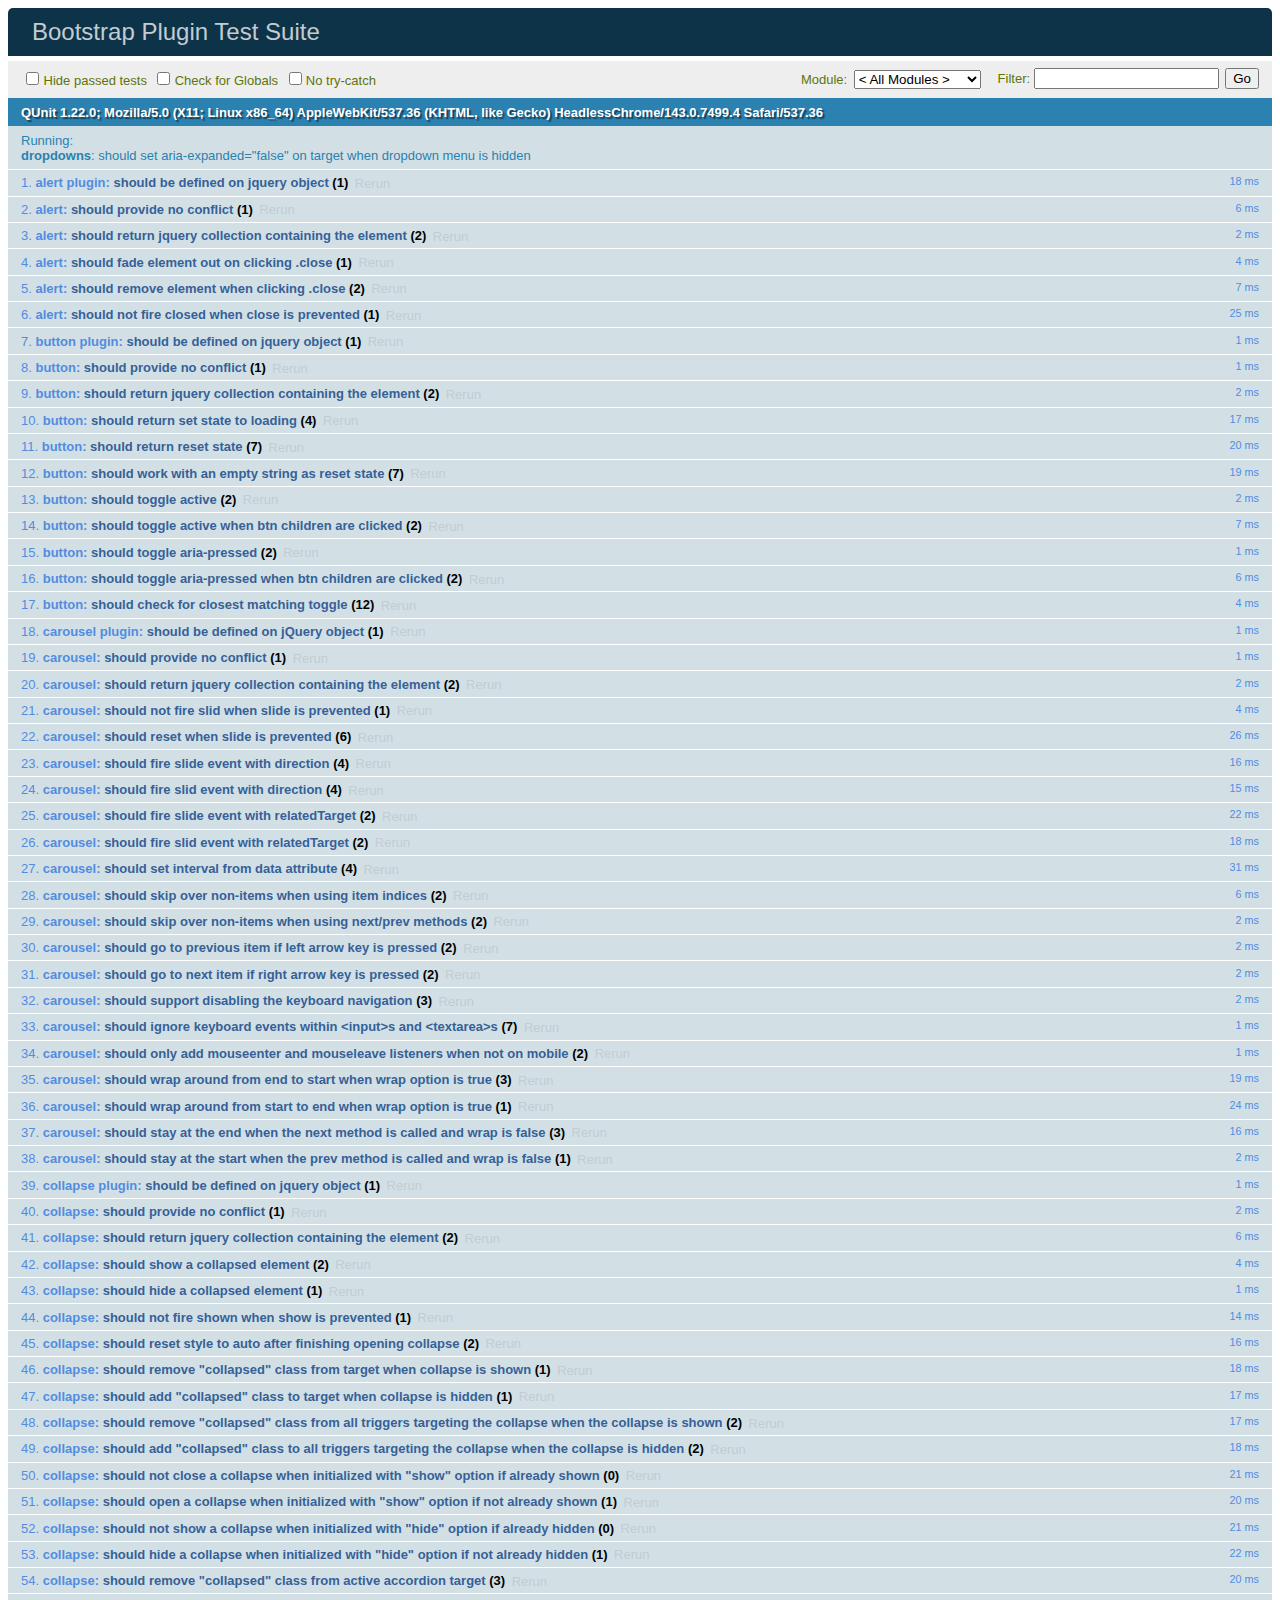
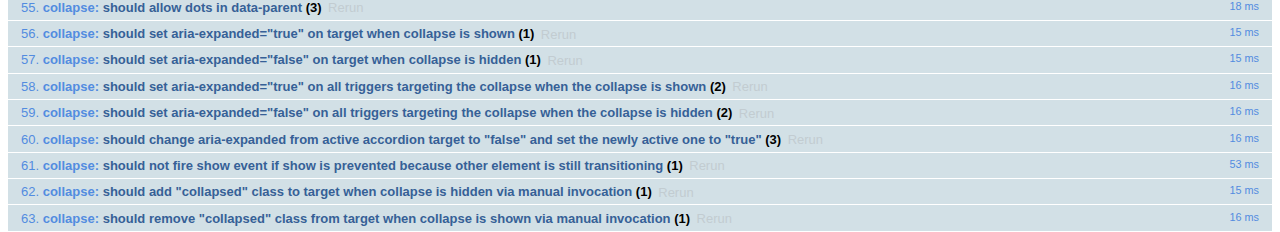
<file: lib/bootstrap/js/tests/index.html>
<!DOCTYPE html>
<html>
  <head>
    <meta charset="utf-8">
    <title>Bootstrap Plugin Test Suite</title>
    <meta name="viewport" content="width=device-width, initial-scale=1">

    <!-- jQuery -->
    <script src="vendor/jquery.min.js"></script>
    <script>
      // Disable jQuery event aliases to ensure we don't accidentally use any of them
      (function () {
        var eventAliases = [
          'blur',
          'focus',
          'focusin',
          'focusout',
          'load',
          'resize',
          'scroll',
          'unload',
          'click',
          'dblclick',
          'mousedown',
          'mouseup',
          'mousemove',
          'mouseover',
          'mouseout',
          'mouseenter',
          'mouseleave',
          'change',
          'select',
          'submit',
          'keydown',
          'keypress',
          'keyup',
          'error',
          'contextmenu',
          'hover',
          'bind',
          'unbind',
          'delegate',
          'undelegate'
        ]
        for (var i = 0; i < eventAliases.length; i++) {
          var eventAlias = eventAliases[i]
          $.fn[eventAlias] = function () {
            throw new Error('Using the ".' + eventAlias + '()" method is not allowed, so that Bootstrap can be compatible with custom jQuery builds which exclude the "event aliases" module that defines said method. See https://github.com/twbs/bootstrap/blob/master/CONTRIBUTING.md#js')
          }
        }
      })()
    </script>

    <!-- QUnit -->
    <link rel="stylesheet" href="vendor/qunit.css" media="screen">
    <script src="vendor/qunit.js"></script>
    <script>
      // See https://github.com/axemclion/grunt-saucelabs#test-result-details-with-qunit
      var log = []
      // Require assert.expect in each test
      QUnit.config.requireExpects = true
      QUnit.done(function (testResults) {
        var tests = []
        for (var i = 0, len = log.length; i < len; i++) {
          var details = log[i]
          tests.push({
            name: details.name,
            result: details.result,
            expected: details.expected,
            actual: details.actual,
            source: details.source
          })
        }
        testResults.tests = tests

        window.global_test_results = testResults
      })

      QUnit.testStart(function (testDetails) {
        $(window).scrollTop(0)
        QUnit.log(function (details) {
          if (!details.result) {
            details.name = testDetails.name
            log.push(details)
          }
        })
      })

      // Cleanup
      QUnit.testDone(function () {
        $('#qunit-fixture').empty()
        $('#modal-test, .modal-backdrop').remove()
      })

      // Display fixture on-screen on iOS to avoid false positives
      if (/iPhone|iPad|iPod/.test(navigator.userAgent)) {
        QUnit.begin(function() {
          $('#qunit-fixture').css({ top: 0, left: 0 })
        })

        QUnit.done(function () {
          $('#qunit-fixture').css({ top: '', left: '' })
        })
      }

      // Disable deprecated global QUnit method aliases in preparation for QUnit v2
      (function () {
        var methodNames = [
          'async',
          'asyncTest',
          'deepEqual',
          'equal',
          'expect',
          'module',
          'notDeepEqual',
          'notEqual',
          'notPropEqual',
          'notStrictEqual',
          'ok',
          'propEqual',
          'push',
          'start',
          'stop',
          'strictEqual',
          'test',
          'throws'
        ];
        for (var i = 0; i < methodNames.length; i++) {
          var methodName = methodNames[i];
          window[methodName] = undefined;
        }
      })();
    </script>

    <!-- Plugin sources -->
    <script>$.support.transition = false</script>
    <script src="../../js/alert.js"></script>
    <script src="../../js/button.js"></script>
    <script src="../../js/carousel.js"></script>
    <script src="../../js/collapse.js"></script>
    <script src="../../js/dropdown.js"></script>
    <script src="../../js/modal.js"></script>
    <script src="../../js/scrollspy.js"></script>
    <script src="../../js/tab.js"></script>
    <script src="../../js/tooltip.js"></script>
    <script src="../../js/popover.js"></script>
    <script src="../../js/affix.js"></script>

    <!-- Unit tests -->
    <script src="unit/alert.js"></script>
    <script src="unit/button.js"></script>
    <script src="unit/carousel.js"></script>
    <script src="unit/collapse.js"></script>
    <script src="unit/dropdown.js"></script>
    <script src="unit/modal.js"></script>
    <script src="unit/scrollspy.js"></script>
    <script src="unit/tab.js"></script>
    <script src="unit/tooltip.js"></script>
    <script src="unit/popover.js"></script>
    <script src="unit/affix.js"></script>

  </head>
  <body>
    <div id="qunit-container">
      <div id="qunit"></div>
      <div id="qunit-fixture"></div>
    </div>
  </body>
</html>
</file>
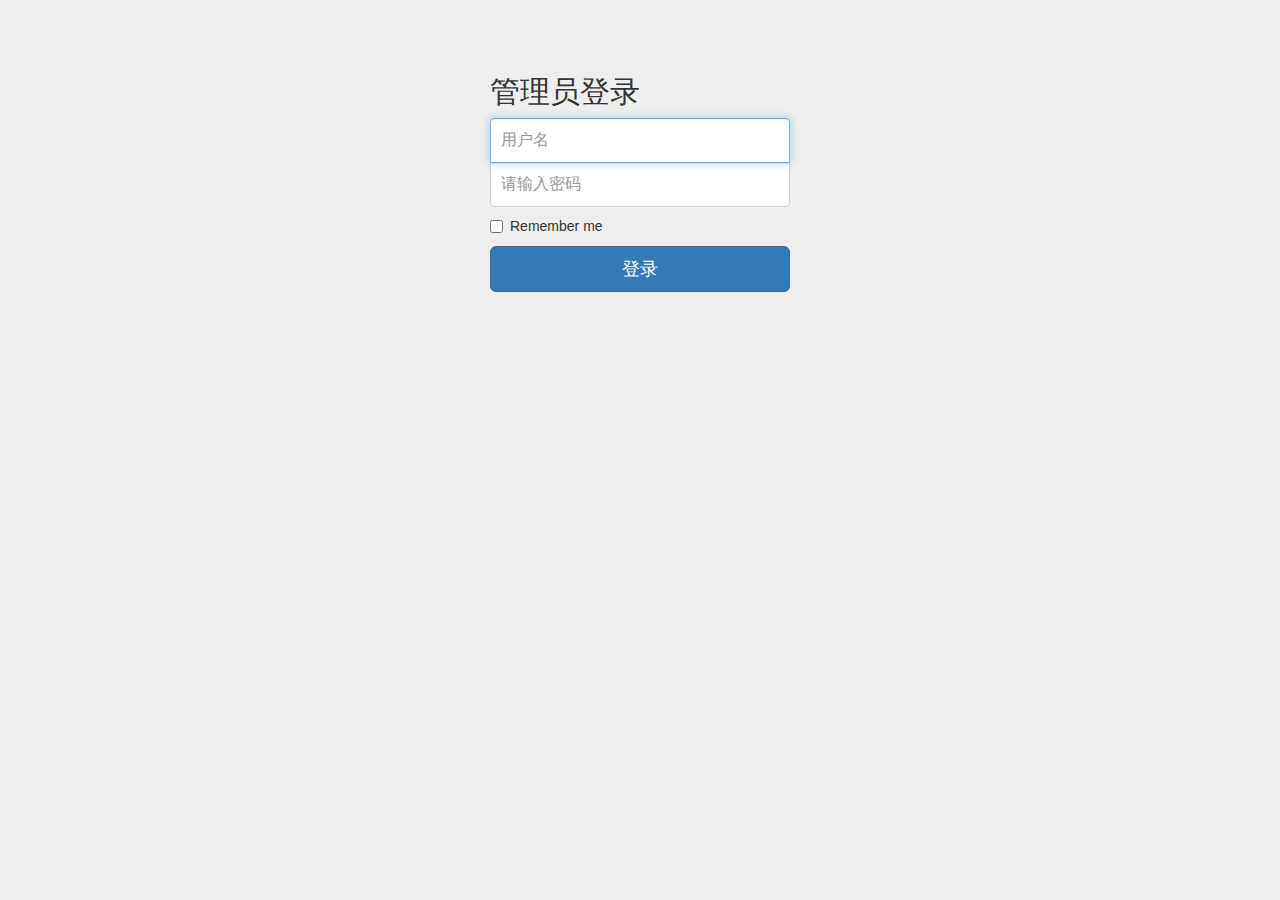
<file: view/adminSys/adminlogin.html>
<!DOCTYPE html>
<html lang="en">
  <head>
    <meta charset="utf-8">
    <meta http-equiv="X-UA-Compatible" content="IE=edge">
    <meta name="viewport" content="width=device-width, initial-scale=1">
    <!-- The above 3 meta tags *must* come first in the head; any other head content must come *after* these tags -->
    <link rel="icon" href="#">

    <title>Admin Login</title>

    <!-- Bootstrap core CSS -->
    <link href="../../lib/css/bootstrap.min.css" rel="stylesheet">

    <!-- Custom styles for this template -->
    <link href="../../lib/css/adminlogin.css" rel="stylesheet">

  </head>

  <body>
    <div class="container">
        <form class="form-signin" name="login">
            <h2 class="form-signin-heading">管理员登录</h2>
            <label for="inputEmail" class="sr-only">用户名</label>
            <input type="text" id="username" class="form-control" placeholder="用户名" 
                name="username"required autofocus>
            <label for="inputPassword" class="sr-only">密码</label>
            <input type="password" id="pwd" class="form-control" style="margin-bottom:-1px;"
                placeholder="请输入密码" name="pwd" required autofocus>  
            <div class="checkbox">
              <label>
                <input type="checkbox" id="checkbox"> Remember me
              </label>
            </div>
            <input class="btn btn-lg btn-primary btn-block" value="登录" type="button" id="login_btn"></input>
          </form>
    </div> <!-- /container -->
  
    <script type="text/javascript" src="../../lib/js/jquery.js"></script>
    <script type="text/javascript">
        $("#checkbox").attr("checked",true)//选中
        $("#checkbox").attr("checked",false)//未选中
        //check cookie
        $(function(){
            if(getCookie('rmbUser')){
                $("#username").val(getCookie('username'));
            }
        });
        function setCookie(cname,cvalue,exdays)
        {
            var d = new Date();
            d.setTime(d.getTime()+(exdays*24*60*60*1000));
            var expires = "expires="+d.toGMTString();
            document.cookie = cname + "=" + cvalue + "; " + expires +';path=/';
            }
        function getCookie(cname)
        {
            var name = cname + "=";
            var ca = document.cookie.split(';');
            for(var i=0; i<ca.length; i++) 
            {
                var c = ca[i].trim();
                if (c.indexOf(name)==0) return c.substring(name.length,c.length);
            }
            return "";
        }
        function save(tk){
            if($("#checkbox").is(':checked')){
                var username = $.trim($("#username").val());
                var pwd = $.trim($("#pwd").val());
                setCookie('rmbUser', true, 7); //存储一个带7天期限的cookie
                setCookie('username',username, 7);
                setCookie('tk',tk, 0.2);
            }
            else{
                setCookie('rmbUser', false, 7); 
                setCookie('tk',tk, 0.2);
            }
        }
        //js验证表单
        $("#login_btn").click(function(){
            var username = $.trim($("#username").val());
            var pwd = $.trim($("#pwd").val());
            var regu=/^[A-Za-z_][A-Za-z0-9_]{2,15}$/;
            var re= new RegExp(regu);
            if (username=="") {
                alert("请输入用户名！");
                return false;
            }
            else if (!re.test(username)) {
                alert("用户名必须为以字母开头，3-16位数字、下划线、字母的任意组合！");
                return false;
            }
            var regu=/[A-Za-z0-9_]{6,16}$/;
            var re= new RegExp(regu);
            if(pwd=="") {
                alert("密码不能为空！");
                return false;
            }

            //ajax url request服务器端校验
            var data= {username:username,pwd:pwd};
            $.ajax({
            type:"POST",
            url:"/bookshop/adminSys/adminlogin.php",
            data:data,
            dataType:'json',
            success:function(result){
                //alert(msg);
                if(result.code==1){
                    save(result.tk);//set cookie                   
                    window.location.href = "booklist.html";  
                }else{
                    alert("登录失败，请重试!");
                }
            },
            error:function(xhr){
                alert("错误提示： " + xhr.status + " " + xhr.statusText);
            }
            });           
        });
    </script>
  </body>
</html>
</file>
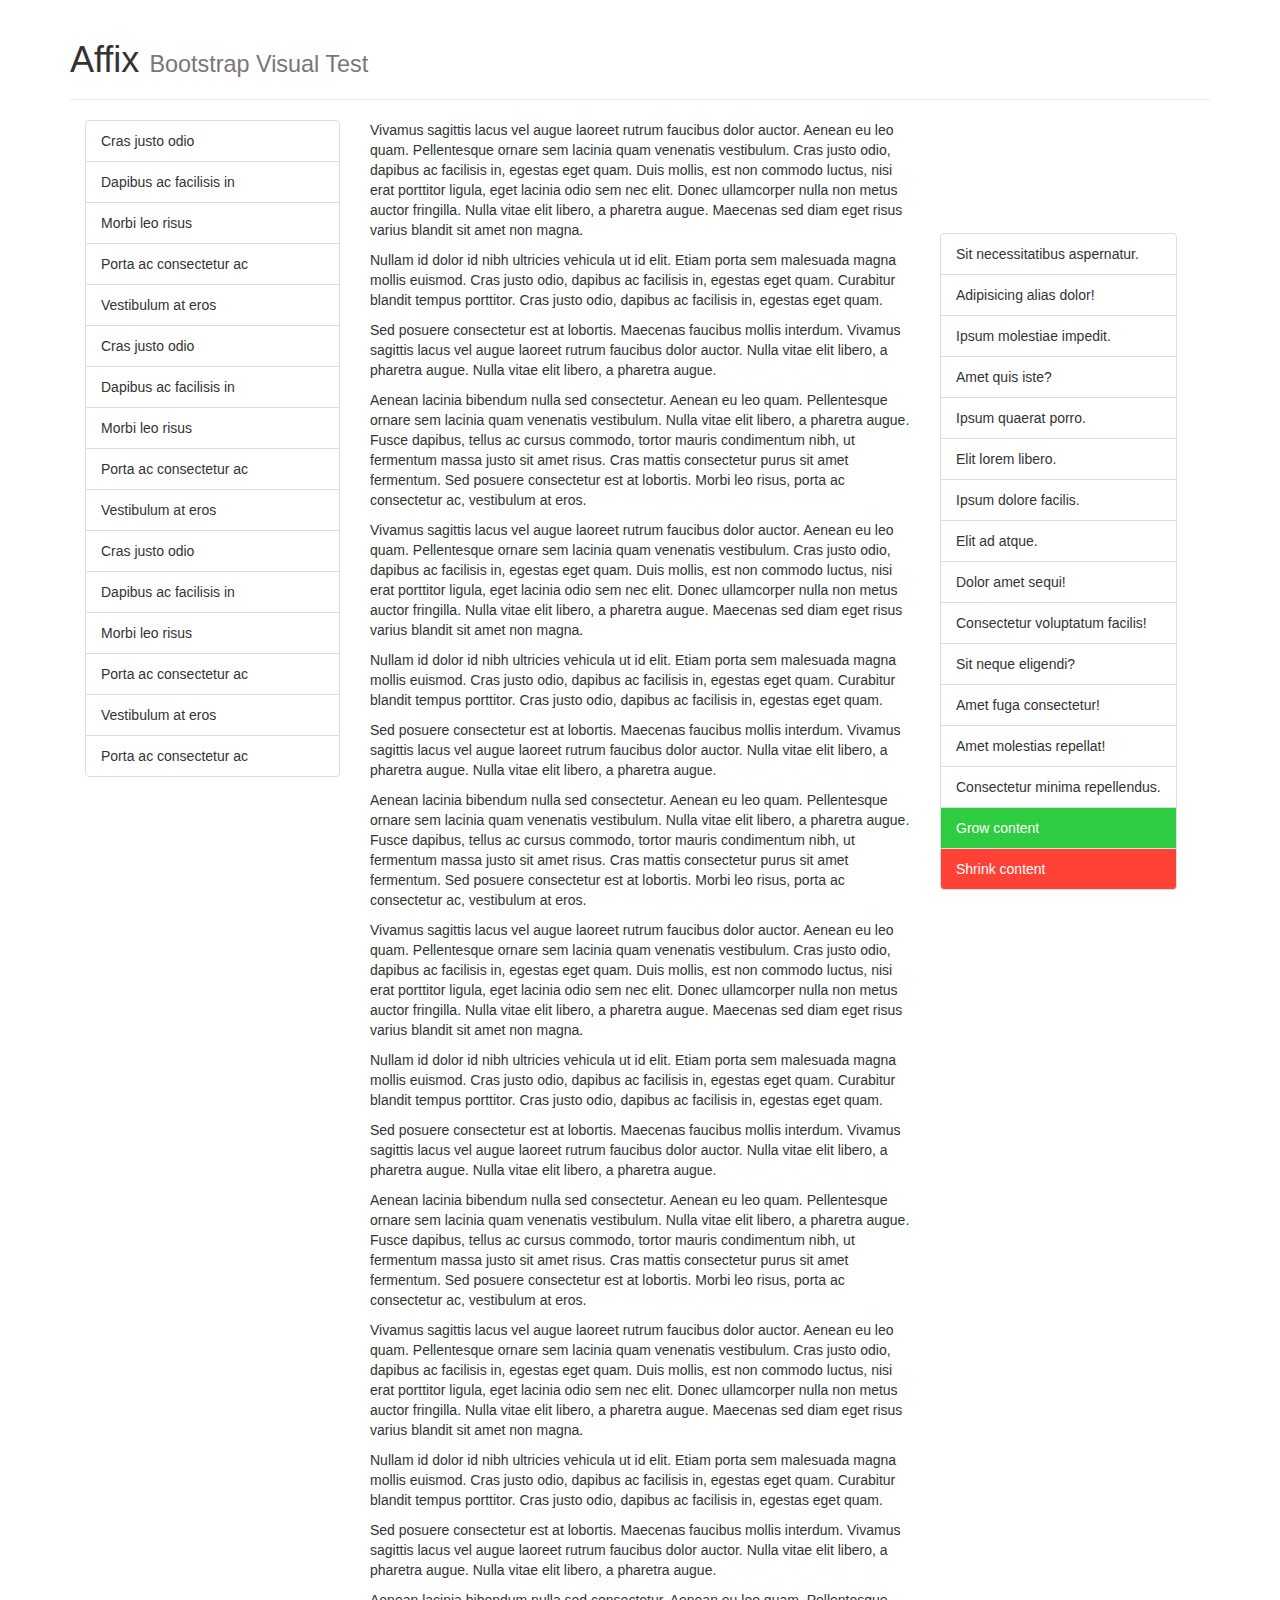
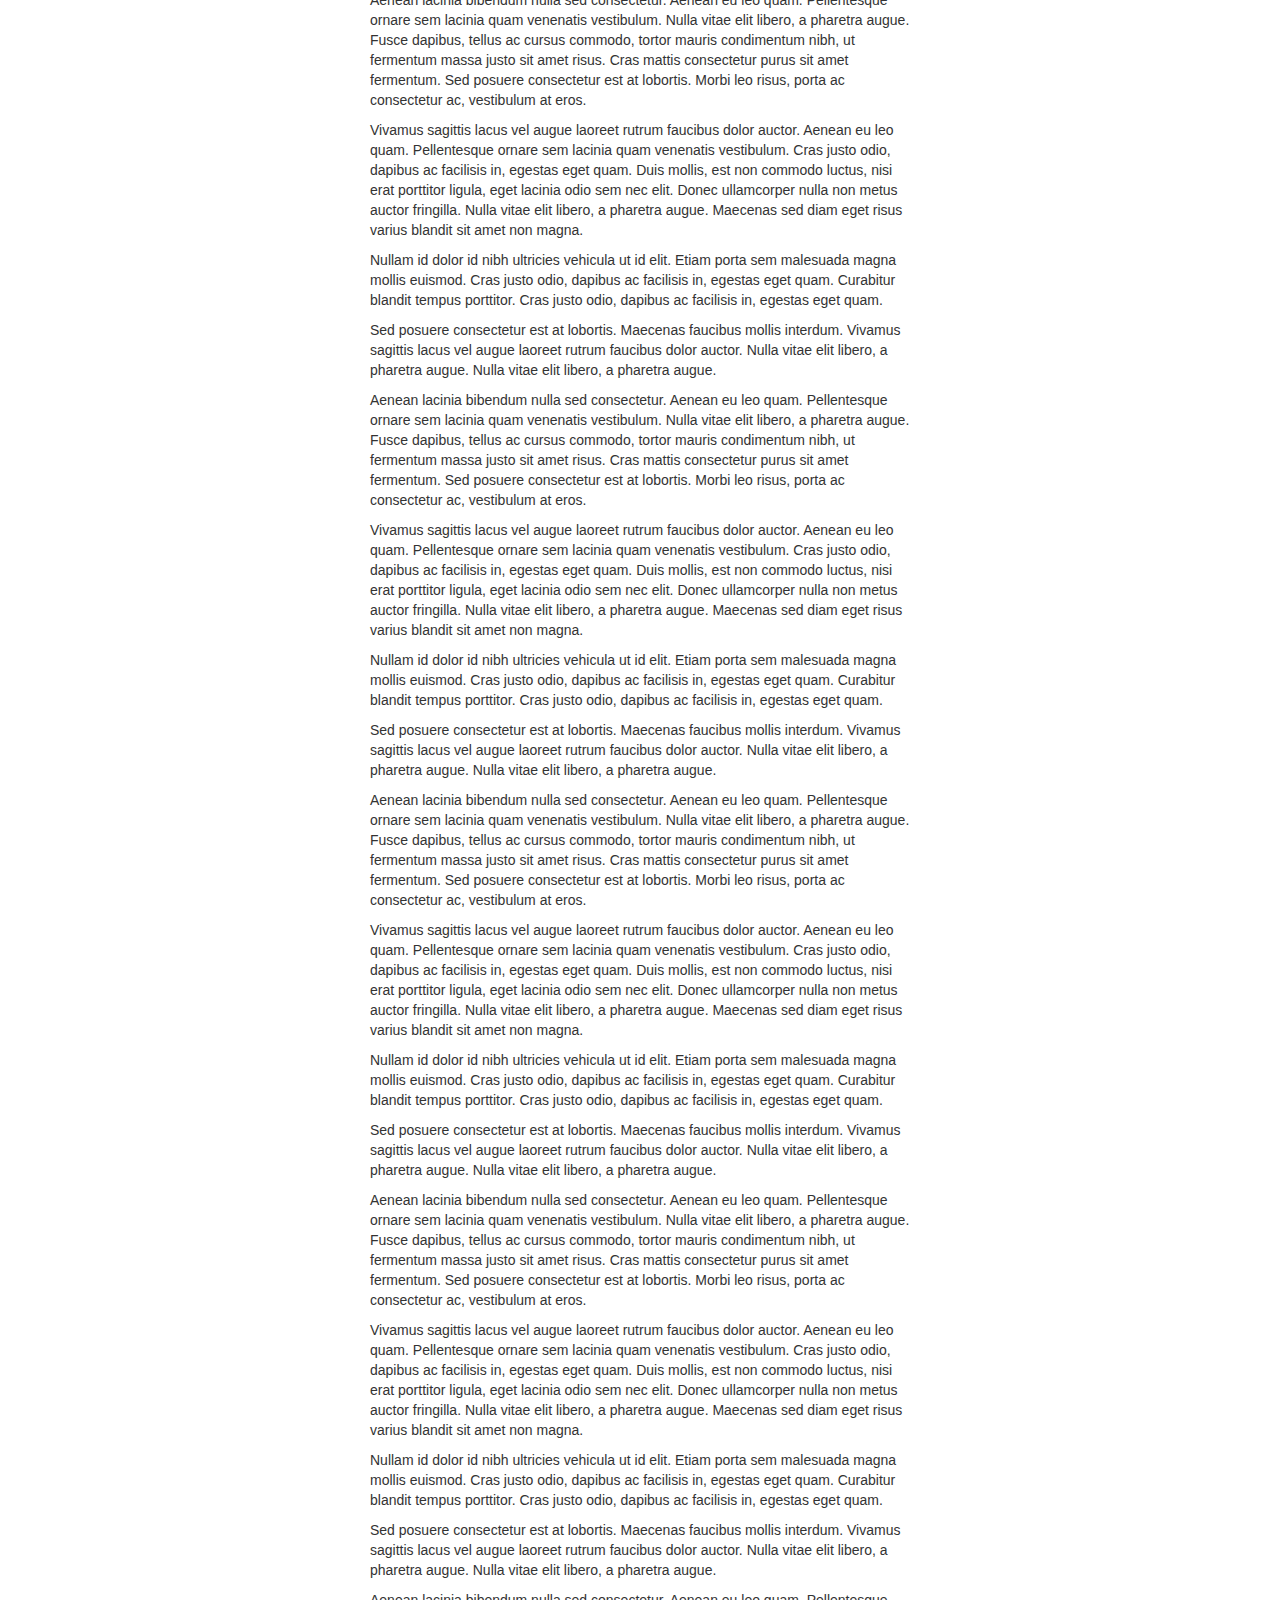
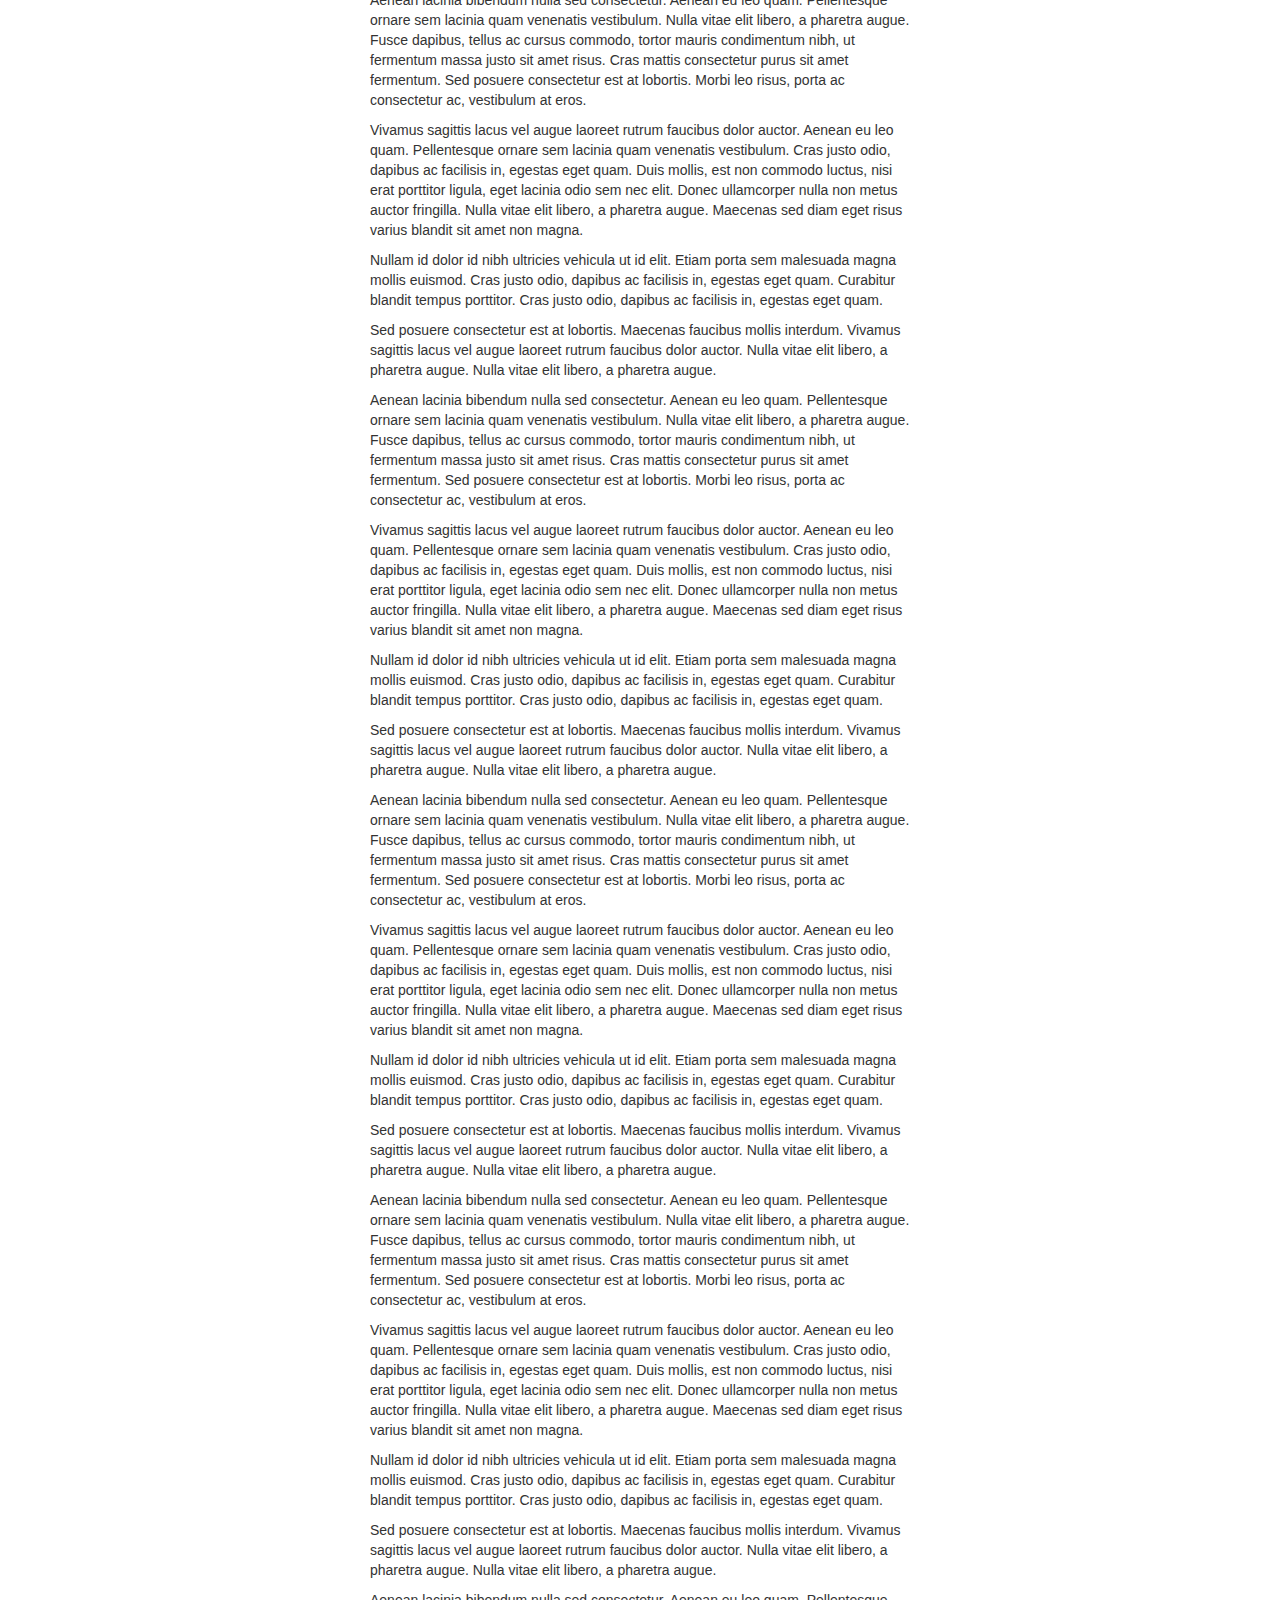
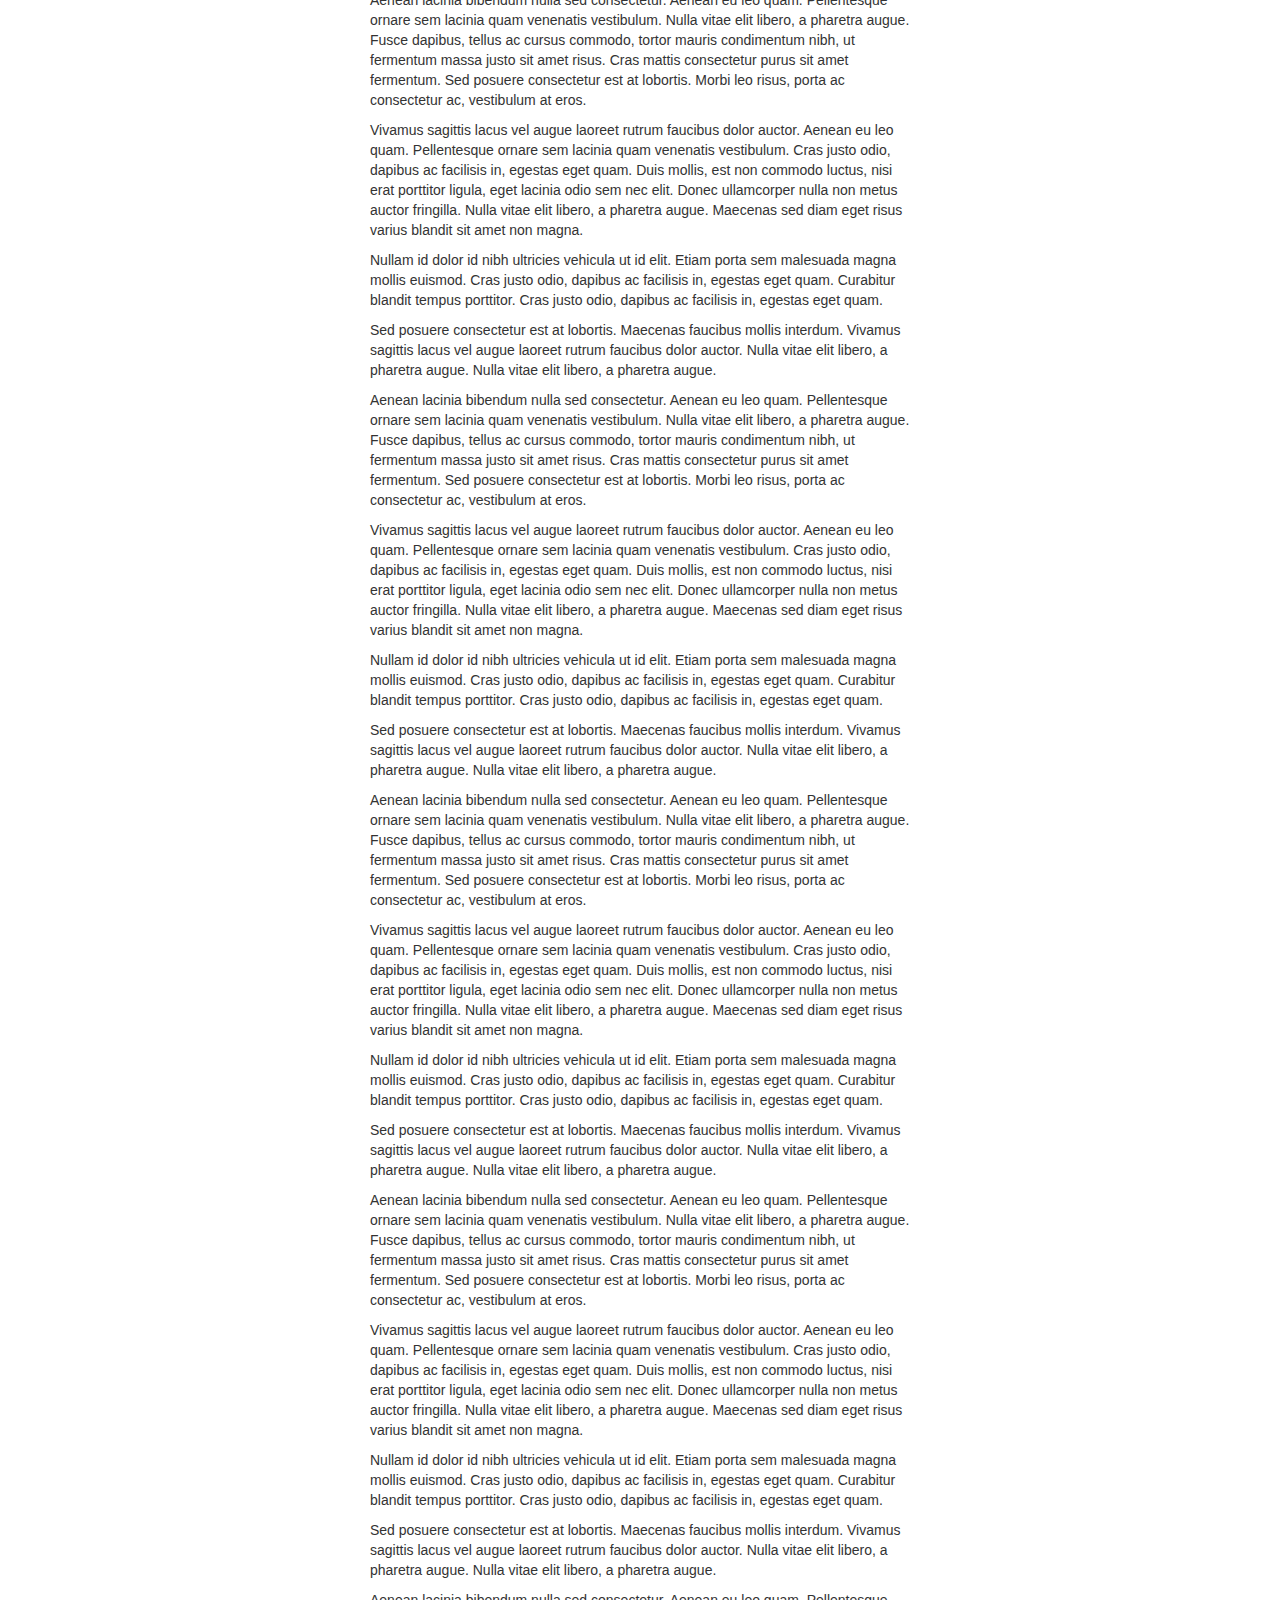
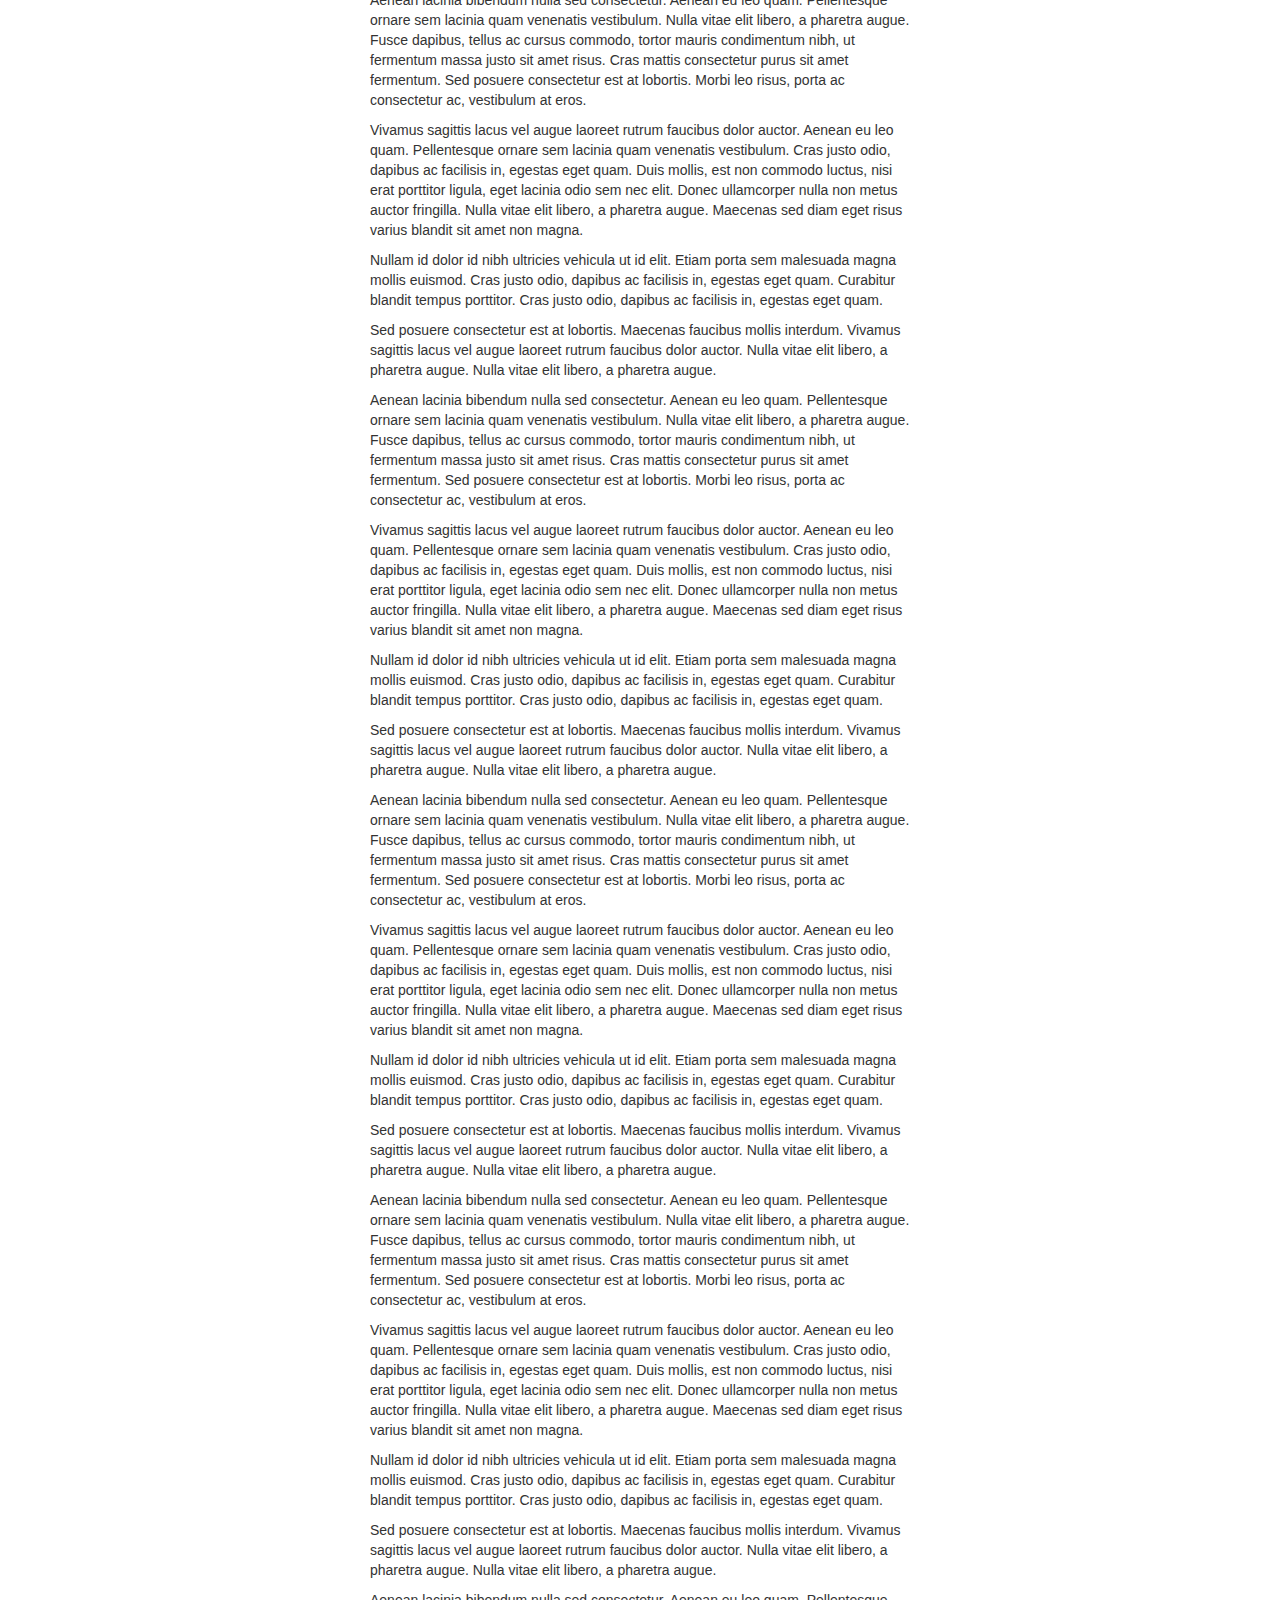
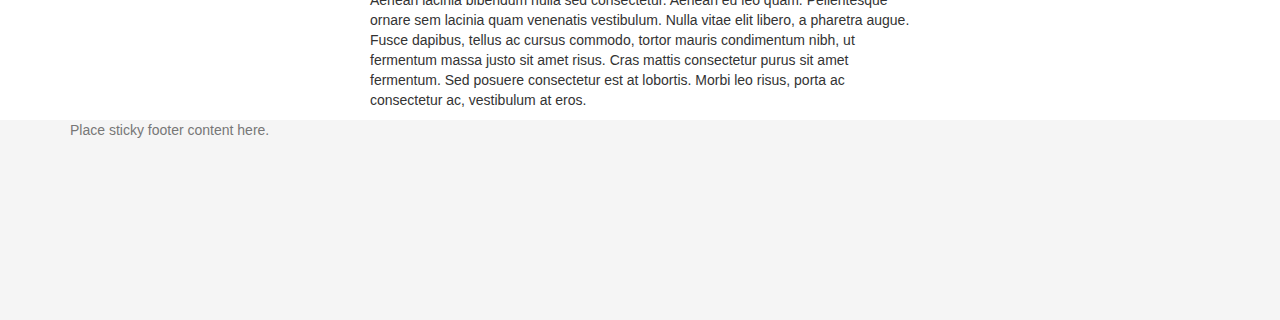
<file: lib/bootstrap/js/tests/visual/affix-with-sticky-footer.html>
<!DOCTYPE html>
<html>
<head>
  <meta charset="utf-8">
  <meta http-equiv="X-UA-Compatible" content="IE=edge">
  <meta name="viewport" content="width=device-width, initial-scale=1">
  <title>Affix</title>
  <link rel="stylesheet" href="../../../dist/css/bootstrap.min.css">

  <style>
    html {
      position: relative;
      min-height: 100%;
    }
    body {
      /* Margin bottom by footer height */
      margin-bottom: 200px;
    }
    .footer {
      position: absolute;
      bottom: 0;
      width: 100%;
      /* Set the fixed height of the footer here */
      height: 200px;
      background-color: #f5f5f5;
    }
    /* Test Styles */
    .affixed-element-top.affix {
      top: 10px;
    }
    .affixed-element-top.affix-bottom {
      position: absolute;
    }
    .affixed-element-bottom {
      margin-bottom: 0;
    }
    .affixed-element-bottom.affix {
      bottom: 10px;
    }
    .affixed-element-bottom.affix-bottom {
      position: relative;
    }
    .grow-btn, .shrink-btn {
      color: #FFF;
    }
    .grow-btn {
      background-color: #2ECC40;
    }
    .grow-btn:hover {
      background-color: #3D9970;
    }
    .shrink-btn {
      background-color: #FF4136;
    }
    .shrink-btn:hover {
      background-color: #85144B;
    }
  </style>

  <!-- HTML5 shim and Respond.js for IE8 support of HTML5 elements and media queries -->
  <!-- WARNING: Respond.js doesn't work if you view the page via file:// -->
  <!--[if lt IE 9]>
  <script src="https://oss.maxcdn.com/html5shiv/3.7.3/html5shiv.min.js"></script>
  <script src="https://oss.maxcdn.com/respond/1.4.2/respond.min.js"></script>
  <![endif]-->
</head>
<body>

<div class="container">

  <div class="page-header js-page-header">
    <h1>Affix <small>Bootstrap Visual Test</small></h1>
  </div>

  <div class="col-md-3">
    <ul class="list-group affixed-element-top js-affixed-element-top">
      <li class="list-group-item">Cras justo odio</li>
      <li class="list-group-item">Dapibus ac facilisis in</li>
      <li class="list-group-item">Morbi leo risus</li>
      <li class="list-group-item">Porta ac consectetur ac</li>
      <li class="list-group-item">Vestibulum at eros</li>
      <li class="list-group-item">Cras justo odio</li>
      <li class="list-group-item">Dapibus ac facilisis in</li>
      <li class="list-group-item">Morbi leo risus</li>
      <li class="list-group-item">Porta ac consectetur ac</li>
      <li class="list-group-item">Vestibulum at eros</li>
      <li class="list-group-item">Cras justo odio</li>
      <li class="list-group-item">Dapibus ac facilisis in</li>
      <li class="list-group-item">Morbi leo risus</li>
      <li class="list-group-item">Porta ac consectetur ac</li>
      <li class="list-group-item">Vestibulum at eros</li>
      <li class="list-group-item">Porta ac consectetur ac</li>
    </ul>
  </div>

  <div class="col-md-6 js-content">

    <p>Vivamus sagittis lacus vel augue laoreet rutrum faucibus dolor auctor. Aenean eu leo quam. Pellentesque ornare sem lacinia quam venenatis vestibulum. Cras justo odio, dapibus ac facilisis in, egestas eget quam. Duis mollis, est non commodo luctus, nisi erat porttitor ligula, eget lacinia odio sem nec elit. Donec ullamcorper nulla non metus auctor fringilla. Nulla vitae elit libero, a pharetra augue. Maecenas sed diam eget risus varius blandit sit amet non magna.</p>

    <p>Nullam id dolor id nibh ultricies vehicula ut id elit. Etiam porta sem malesuada magna mollis euismod. Cras justo odio, dapibus ac facilisis in, egestas eget quam. Curabitur blandit tempus porttitor. Cras justo odio, dapibus ac facilisis in, egestas eget quam.</p>

    <p>Sed posuere consectetur est at lobortis. Maecenas faucibus mollis interdum. Vivamus sagittis lacus vel augue laoreet rutrum faucibus dolor auctor. Nulla vitae elit libero, a pharetra augue. Nulla vitae elit libero, a pharetra augue.</p>

    <p>Aenean lacinia bibendum nulla sed consectetur. Aenean eu leo quam. Pellentesque ornare sem lacinia quam venenatis vestibulum. Nulla vitae elit libero, a pharetra augue. Fusce dapibus, tellus ac cursus commodo, tortor mauris condimentum nibh, ut fermentum massa justo sit amet risus. Cras mattis consectetur purus sit amet fermentum. Sed posuere consectetur est at lobortis. Morbi leo risus, porta ac consectetur ac, vestibulum at eros.</p>

    <p>Vivamus sagittis lacus vel augue laoreet rutrum faucibus dolor auctor. Aenean eu leo quam. Pellentesque ornare sem lacinia quam venenatis vestibulum. Cras justo odio, dapibus ac facilisis in, egestas eget quam. Duis mollis, est non commodo luctus, nisi erat porttitor ligula, eget lacinia odio sem nec elit. Donec ullamcorper nulla non metus auctor fringilla. Nulla vitae elit libero, a pharetra augue. Maecenas sed diam eget risus varius blandit sit amet non magna.</p>

    <p>Nullam id dolor id nibh ultricies vehicula ut id elit. Etiam porta sem malesuada magna mollis euismod. Cras justo odio, dapibus ac facilisis in, egestas eget quam. Curabitur blandit tempus porttitor. Cras justo odio, dapibus ac facilisis in, egestas eget quam.</p>

    <p>Sed posuere consectetur est at lobortis. Maecenas faucibus mollis interdum. Vivamus sagittis lacus vel augue laoreet rutrum faucibus dolor auctor. Nulla vitae elit libero, a pharetra augue. Nulla vitae elit libero, a pharetra augue.</p>

    <p>Aenean lacinia bibendum nulla sed consectetur. Aenean eu leo quam. Pellentesque ornare sem lacinia quam venenatis vestibulum. Nulla vitae elit libero, a pharetra augue. Fusce dapibus, tellus ac cursus commodo, tortor mauris condimentum nibh, ut fermentum massa justo sit amet risus. Cras mattis consectetur purus sit amet fermentum. Sed posuere consectetur est at lobortis. Morbi leo risus, porta ac consectetur ac, vestibulum at eros.</p>

    <p>Vivamus sagittis lacus vel augue laoreet rutrum faucibus dolor auctor. Aenean eu leo quam. Pellentesque ornare sem lacinia quam venenatis vestibulum. Cras justo odio, dapibus ac facilisis in, egestas eget quam. Duis mollis, est non commodo luctus, nisi erat porttitor ligula, eget lacinia odio sem nec elit. Donec ullamcorper nulla non metus auctor fringilla. Nulla vitae elit libero, a pharetra augue. Maecenas sed diam eget risus varius blandit sit amet non magna.</p>

    <p>Nullam id dolor id nibh ultricies vehicula ut id elit. Etiam porta sem malesuada magna mollis euismod. Cras justo odio, dapibus ac facilisis in, egestas eget quam. Curabitur blandit tempus porttitor. Cras justo odio, dapibus ac facilisis in, egestas eget quam.</p>

    <p>Sed posuere consectetur est at lobortis. Maecenas faucibus mollis interdum. Vivamus sagittis lacus vel augue laoreet rutrum faucibus dolor auctor. Nulla vitae elit libero, a pharetra augue. Nulla vitae elit libero, a pharetra augue.</p>

    <p>Aenean lacinia bibendum nulla sed consectetur. Aenean eu leo quam. Pellentesque ornare sem lacinia quam venenatis vestibulum. Nulla vitae elit libero, a pharetra augue. Fusce dapibus, tellus ac cursus commodo, tortor mauris condimentum nibh, ut fermentum massa justo sit amet risus. Cras mattis consectetur purus sit amet fermentum. Sed posuere consectetur est at lobortis. Morbi leo risus, porta ac consectetur ac, vestibulum at eros.</p>

    <p>Vivamus sagittis lacus vel augue laoreet rutrum faucibus dolor auctor. Aenean eu leo quam. Pellentesque ornare sem lacinia quam venenatis vestibulum. Cras justo odio, dapibus ac facilisis in, egestas eget quam. Duis mollis, est non commodo luctus, nisi erat porttitor ligula, eget lacinia odio sem nec elit. Donec ullamcorper nulla non metus auctor fringilla. Nulla vitae elit libero, a pharetra augue. Maecenas sed diam eget risus varius blandit sit amet non magna.</p>

    <p>Nullam id dolor id nibh ultricies vehicula ut id elit. Etiam porta sem malesuada magna mollis euismod. Cras justo odio, dapibus ac facilisis in, egestas eget quam. Curabitur blandit tempus porttitor. Cras justo odio, dapibus ac facilisis in, egestas eget quam.</p>

    <p>Sed posuere consectetur est at lobortis. Maecenas faucibus mollis interdum. Vivamus sagittis lacus vel augue laoreet rutrum faucibus dolor auctor. Nulla vitae elit libero, a pharetra augue. Nulla vitae elit libero, a pharetra augue.</p>

    <p>Aenean lacinia bibendum nulla sed consectetur. Aenean eu leo quam. Pellentesque ornare sem lacinia quam venenatis vestibulum. Nulla vitae elit libero, a pharetra augue. Fusce dapibus, tellus ac cursus commodo, tortor mauris condimentum nibh, ut fermentum massa justo sit amet risus. Cras mattis consectetur purus sit amet fermentum. Sed posuere consectetur est at lobortis. Morbi leo risus, porta ac consectetur ac, vestibulum at eros.</p>
    <p>Vivamus sagittis lacus vel augue laoreet rutrum faucibus dolor auctor. Aenean eu leo quam. Pellentesque ornare sem lacinia quam venenatis vestibulum. Cras justo odio, dapibus ac facilisis in, egestas eget quam. Duis mollis, est non commodo luctus, nisi erat porttitor ligula, eget lacinia odio sem nec elit. Donec ullamcorper nulla non metus auctor fringilla. Nulla vitae elit libero, a pharetra augue. Maecenas sed diam eget risus varius blandit sit amet non magna.</p>

    <p>Nullam id dolor id nibh ultricies vehicula ut id elit. Etiam porta sem malesuada magna mollis euismod. Cras justo odio, dapibus ac facilisis in, egestas eget quam. Curabitur blandit tempus porttitor. Cras justo odio, dapibus ac facilisis in, egestas eget quam.</p>

    <p>Sed posuere consectetur est at lobortis. Maecenas faucibus mollis interdum. Vivamus sagittis lacus vel augue laoreet rutrum faucibus dolor auctor. Nulla vitae elit libero, a pharetra augue. Nulla vitae elit libero, a pharetra augue.</p>

    <p>Aenean lacinia bibendum nulla sed consectetur. Aenean eu leo quam. Pellentesque ornare sem lacinia quam venenatis vestibulum. Nulla vitae elit libero, a pharetra augue. Fusce dapibus, tellus ac cursus commodo, tortor mauris condimentum nibh, ut fermentum massa justo sit amet risus. Cras mattis consectetur purus sit amet fermentum. Sed posuere consectetur est at lobortis. Morbi leo risus, porta ac consectetur ac, vestibulum at eros.</p>

    <p>Vivamus sagittis lacus vel augue laoreet rutrum faucibus dolor auctor. Aenean eu leo quam. Pellentesque ornare sem lacinia quam venenatis vestibulum. Cras justo odio, dapibus ac facilisis in, egestas eget quam. Duis mollis, est non commodo luctus, nisi erat porttitor ligula, eget lacinia odio sem nec elit. Donec ullamcorper nulla non metus auctor fringilla. Nulla vitae elit libero, a pharetra augue. Maecenas sed diam eget risus varius blandit sit amet non magna.</p>

    <p>Nullam id dolor id nibh ultricies vehicula ut id elit. Etiam porta sem malesuada magna mollis euismod. Cras justo odio, dapibus ac facilisis in, egestas eget quam. Curabitur blandit tempus porttitor. Cras justo odio, dapibus ac facilisis in, egestas eget quam.</p>

    <p>Sed posuere consectetur est at lobortis. Maecenas faucibus mollis interdum. Vivamus sagittis lacus vel augue laoreet rutrum faucibus dolor auctor. Nulla vitae elit libero, a pharetra augue. Nulla vitae elit libero, a pharetra augue.</p>

    <p>Aenean lacinia bibendum nulla sed consectetur. Aenean eu leo quam. Pellentesque ornare sem lacinia quam venenatis vestibulum. Nulla vitae elit libero, a pharetra augue. Fusce dapibus, tellus ac cursus commodo, tortor mauris condimentum nibh, ut fermentum massa justo sit amet risus. Cras mattis consectetur purus sit amet fermentum. Sed posuere consectetur est at lobortis. Morbi leo risus, porta ac consectetur ac, vestibulum at eros.</p>
    <p>Vivamus sagittis lacus vel augue laoreet rutrum faucibus dolor auctor. Aenean eu leo quam. Pellentesque ornare sem lacinia quam venenatis vestibulum. Cras justo odio, dapibus ac facilisis in, egestas eget quam. Duis mollis, est non commodo luctus, nisi erat porttitor ligula, eget lacinia odio sem nec elit. Donec ullamcorper nulla non metus auctor fringilla. Nulla vitae elit libero, a pharetra augue. Maecenas sed diam eget risus varius blandit sit amet non magna.</p>

    <p>Nullam id dolor id nibh ultricies vehicula ut id elit. Etiam porta sem malesuada magna mollis euismod. Cras justo odio, dapibus ac facilisis in, egestas eget quam. Curabitur blandit tempus porttitor. Cras justo odio, dapibus ac facilisis in, egestas eget quam.</p>

    <p>Sed posuere consectetur est at lobortis. Maecenas faucibus mollis interdum. Vivamus sagittis lacus vel augue laoreet rutrum faucibus dolor auctor. Nulla vitae elit libero, a pharetra augue. Nulla vitae elit libero, a pharetra augue.</p>

    <p>Aenean lacinia bibendum nulla sed consectetur. Aenean eu leo quam. Pellentesque ornare sem lacinia quam venenatis vestibulum. Nulla vitae elit libero, a pharetra augue. Fusce dapibus, tellus ac cursus commodo, tortor mauris condimentum nibh, ut fermentum massa justo sit amet risus. Cras mattis consectetur purus sit amet fermentum. Sed posuere consectetur est at lobortis. Morbi leo risus, porta ac consectetur ac, vestibulum at eros.</p>

    <p>Vivamus sagittis lacus vel augue laoreet rutrum faucibus dolor auctor. Aenean eu leo quam. Pellentesque ornare sem lacinia quam venenatis vestibulum. Cras justo odio, dapibus ac facilisis in, egestas eget quam. Duis mollis, est non commodo luctus, nisi erat porttitor ligula, eget lacinia odio sem nec elit. Donec ullamcorper nulla non metus auctor fringilla. Nulla vitae elit libero, a pharetra augue. Maecenas sed diam eget risus varius blandit sit amet non magna.</p>

    <p>Nullam id dolor id nibh ultricies vehicula ut id elit. Etiam porta sem malesuada magna mollis euismod. Cras justo odio, dapibus ac facilisis in, egestas eget quam. Curabitur blandit tempus porttitor. Cras justo odio, dapibus ac facilisis in, egestas eget quam.</p>

    <p>Sed posuere consectetur est at lobortis. Maecenas faucibus mollis interdum. Vivamus sagittis lacus vel augue laoreet rutrum faucibus dolor auctor. Nulla vitae elit libero, a pharetra augue. Nulla vitae elit libero, a pharetra augue.</p>

    <p>Aenean lacinia bibendum nulla sed consectetur. Aenean eu leo quam. Pellentesque ornare sem lacinia quam venenatis vestibulum. Nulla vitae elit libero, a pharetra augue. Fusce dapibus, tellus ac cursus commodo, tortor mauris condimentum nibh, ut fermentum massa justo sit amet risus. Cras mattis consectetur purus sit amet fermentum. Sed posuere consectetur est at lobortis. Morbi leo risus, porta ac consectetur ac, vestibulum at eros.</p>
    <p>Vivamus sagittis lacus vel augue laoreet rutrum faucibus dolor auctor. Aenean eu leo quam. Pellentesque ornare sem lacinia quam venenatis vestibulum. Cras justo odio, dapibus ac facilisis in, egestas eget quam. Duis mollis, est non commodo luctus, nisi erat porttitor ligula, eget lacinia odio sem nec elit. Donec ullamcorper nulla non metus auctor fringilla. Nulla vitae elit libero, a pharetra augue. Maecenas sed diam eget risus varius blandit sit amet non magna.</p>

    <p>Nullam id dolor id nibh ultricies vehicula ut id elit. Etiam porta sem malesuada magna mollis euismod. Cras justo odio, dapibus ac facilisis in, egestas eget quam. Curabitur blandit tempus porttitor. Cras justo odio, dapibus ac facilisis in, egestas eget quam.</p>

    <p>Sed posuere consectetur est at lobortis. Maecenas faucibus mollis interdum. Vivamus sagittis lacus vel augue laoreet rutrum faucibus dolor auctor. Nulla vitae elit libero, a pharetra augue. Nulla vitae elit libero, a pharetra augue.</p>

    <p>Aenean lacinia bibendum nulla sed consectetur. Aenean eu leo quam. Pellentesque ornare sem lacinia quam venenatis vestibulum. Nulla vitae elit libero, a pharetra augue. Fusce dapibus, tellus ac cursus commodo, tortor mauris condimentum nibh, ut fermentum massa justo sit amet risus. Cras mattis consectetur purus sit amet fermentum. Sed posuere consectetur est at lobortis. Morbi leo risus, porta ac consectetur ac, vestibulum at eros.</p>

    <p>Vivamus sagittis lacus vel augue laoreet rutrum faucibus dolor auctor. Aenean eu leo quam. Pellentesque ornare sem lacinia quam venenatis vestibulum. Cras justo odio, dapibus ac facilisis in, egestas eget quam. Duis mollis, est non commodo luctus, nisi erat porttitor ligula, eget lacinia odio sem nec elit. Donec ullamcorper nulla non metus auctor fringilla. Nulla vitae elit libero, a pharetra augue. Maecenas sed diam eget risus varius blandit sit amet non magna.</p>

    <p>Nullam id dolor id nibh ultricies vehicula ut id elit. Etiam porta sem malesuada magna mollis euismod. Cras justo odio, dapibus ac facilisis in, egestas eget quam. Curabitur blandit tempus porttitor. Cras justo odio, dapibus ac facilisis in, egestas eget quam.</p>

    <p>Sed posuere consectetur est at lobortis. Maecenas faucibus mollis interdum. Vivamus sagittis lacus vel augue laoreet rutrum faucibus dolor auctor. Nulla vitae elit libero, a pharetra augue. Nulla vitae elit libero, a pharetra augue.</p>

    <p>Aenean lacinia bibendum nulla sed consectetur. Aenean eu leo quam. Pellentesque ornare sem lacinia quam venenatis vestibulum. Nulla vitae elit libero, a pharetra augue. Fusce dapibus, tellus ac cursus commodo, tortor mauris condimentum nibh, ut fermentum massa justo sit amet risus. Cras mattis consectetur purus sit amet fermentum. Sed posuere consectetur est at lobortis. Morbi leo risus, porta ac consectetur ac, vestibulum at eros.</p>
    <p>Vivamus sagittis lacus vel augue laoreet rutrum faucibus dolor auctor. Aenean eu leo quam. Pellentesque ornare sem lacinia quam venenatis vestibulum. Cras justo odio, dapibus ac facilisis in, egestas eget quam. Duis mollis, est non commodo luctus, nisi erat porttitor ligula, eget lacinia odio sem nec elit. Donec ullamcorper nulla non metus auctor fringilla. Nulla vitae elit libero, a pharetra augue. Maecenas sed diam eget risus varius blandit sit amet non magna.</p>

    <p>Nullam id dolor id nibh ultricies vehicula ut id elit. Etiam porta sem malesuada magna mollis euismod. Cras justo odio, dapibus ac facilisis in, egestas eget quam. Curabitur blandit tempus porttitor. Cras justo odio, dapibus ac facilisis in, egestas eget quam.</p>

    <p>Sed posuere consectetur est at lobortis. Maecenas faucibus mollis interdum. Vivamus sagittis lacus vel augue laoreet rutrum faucibus dolor auctor. Nulla vitae elit libero, a pharetra augue. Nulla vitae elit libero, a pharetra augue.</p>

    <p>Aenean lacinia bibendum nulla sed consectetur. Aenean eu leo quam. Pellentesque ornare sem lacinia quam venenatis vestibulum. Nulla vitae elit libero, a pharetra augue. Fusce dapibus, tellus ac cursus commodo, tortor mauris condimentum nibh, ut fermentum massa justo sit amet risus. Cras mattis consectetur purus sit amet fermentum. Sed posuere consectetur est at lobortis. Morbi leo risus, porta ac consectetur ac, vestibulum at eros.</p>

    <p>Vivamus sagittis lacus vel augue laoreet rutrum faucibus dolor auctor. Aenean eu leo quam. Pellentesque ornare sem lacinia quam venenatis vestibulum. Cras justo odio, dapibus ac facilisis in, egestas eget quam. Duis mollis, est non commodo luctus, nisi erat porttitor ligula, eget lacinia odio sem nec elit. Donec ullamcorper nulla non metus auctor fringilla. Nulla vitae elit libero, a pharetra augue. Maecenas sed diam eget risus varius blandit sit amet non magna.</p>

    <p>Nullam id dolor id nibh ultricies vehicula ut id elit. Etiam porta sem malesuada magna mollis euismod. Cras justo odio, dapibus ac facilisis in, egestas eget quam. Curabitur blandit tempus porttitor. Cras justo odio, dapibus ac facilisis in, egestas eget quam.</p>

    <p>Sed posuere consectetur est at lobortis. Maecenas faucibus mollis interdum. Vivamus sagittis lacus vel augue laoreet rutrum faucibus dolor auctor. Nulla vitae elit libero, a pharetra augue. Nulla vitae elit libero, a pharetra augue.</p>

    <p>Aenean lacinia bibendum nulla sed consectetur. Aenean eu leo quam. Pellentesque ornare sem lacinia quam venenatis vestibulum. Nulla vitae elit libero, a pharetra augue. Fusce dapibus, tellus ac cursus commodo, tortor mauris condimentum nibh, ut fermentum massa justo sit amet risus. Cras mattis consectetur purus sit amet fermentum. Sed posuere consectetur est at lobortis. Morbi leo risus, porta ac consectetur ac, vestibulum at eros.</p>
    <p>Vivamus sagittis lacus vel augue laoreet rutrum faucibus dolor auctor. Aenean eu leo quam. Pellentesque ornare sem lacinia quam venenatis vestibulum. Cras justo odio, dapibus ac facilisis in, egestas eget quam. Duis mollis, est non commodo luctus, nisi erat porttitor ligula, eget lacinia odio sem nec elit. Donec ullamcorper nulla non metus auctor fringilla. Nulla vitae elit libero, a pharetra augue. Maecenas sed diam eget risus varius blandit sit amet non magna.</p>

    <p>Nullam id dolor id nibh ultricies vehicula ut id elit. Etiam porta sem malesuada magna mollis euismod. Cras justo odio, dapibus ac facilisis in, egestas eget quam. Curabitur blandit tempus porttitor. Cras justo odio, dapibus ac facilisis in, egestas eget quam.</p>

    <p>Sed posuere consectetur est at lobortis. Maecenas faucibus mollis interdum. Vivamus sagittis lacus vel augue laoreet rutrum faucibus dolor auctor. Nulla vitae elit libero, a pharetra augue. Nulla vitae elit libero, a pharetra augue.</p>

    <p>Aenean lacinia bibendum nulla sed consectetur. Aenean eu leo quam. Pellentesque ornare sem lacinia quam venenatis vestibulum. Nulla vitae elit libero, a pharetra augue. Fusce dapibus, tellus ac cursus commodo, tortor mauris condimentum nibh, ut fermentum massa justo sit amet risus. Cras mattis consectetur purus sit amet fermentum. Sed posuere consectetur est at lobortis. Morbi leo risus, porta ac consectetur ac, vestibulum at eros.</p>

    <p>Vivamus sagittis lacus vel augue laoreet rutrum faucibus dolor auctor. Aenean eu leo quam. Pellentesque ornare sem lacinia quam venenatis vestibulum. Cras justo odio, dapibus ac facilisis in, egestas eget quam. Duis mollis, est non commodo luctus, nisi erat porttitor ligula, eget lacinia odio sem nec elit. Donec ullamcorper nulla non metus auctor fringilla. Nulla vitae elit libero, a pharetra augue. Maecenas sed diam eget risus varius blandit sit amet non magna.</p>

    <p>Nullam id dolor id nibh ultricies vehicula ut id elit. Etiam porta sem malesuada magna mollis euismod. Cras justo odio, dapibus ac facilisis in, egestas eget quam. Curabitur blandit tempus porttitor. Cras justo odio, dapibus ac facilisis in, egestas eget quam.</p>

    <p>Sed posuere consectetur est at lobortis. Maecenas faucibus mollis interdum. Vivamus sagittis lacus vel augue laoreet rutrum faucibus dolor auctor. Nulla vitae elit libero, a pharetra augue. Nulla vitae elit libero, a pharetra augue.</p>

    <p>Aenean lacinia bibendum nulla sed consectetur. Aenean eu leo quam. Pellentesque ornare sem lacinia quam venenatis vestibulum. Nulla vitae elit libero, a pharetra augue. Fusce dapibus, tellus ac cursus commodo, tortor mauris condimentum nibh, ut fermentum massa justo sit amet risus. Cras mattis consectetur purus sit amet fermentum. Sed posuere consectetur est at lobortis. Morbi leo risus, porta ac consectetur ac, vestibulum at eros.</p>
    <p>Vivamus sagittis lacus vel augue laoreet rutrum faucibus dolor auctor. Aenean eu leo quam. Pellentesque ornare sem lacinia quam venenatis vestibulum. Cras justo odio, dapibus ac facilisis in, egestas eget quam. Duis mollis, est non commodo luctus, nisi erat porttitor ligula, eget lacinia odio sem nec elit. Donec ullamcorper nulla non metus auctor fringilla. Nulla vitae elit libero, a pharetra augue. Maecenas sed diam eget risus varius blandit sit amet non magna.</p>

    <p>Nullam id dolor id nibh ultricies vehicula ut id elit. Etiam porta sem malesuada magna mollis euismod. Cras justo odio, dapibus ac facilisis in, egestas eget quam. Curabitur blandit tempus porttitor. Cras justo odio, dapibus ac facilisis in, egestas eget quam.</p>

    <p>Sed posuere consectetur est at lobortis. Maecenas faucibus mollis interdum. Vivamus sagittis lacus vel augue laoreet rutrum faucibus dolor auctor. Nulla vitae elit libero, a pharetra augue. Nulla vitae elit libero, a pharetra augue.</p>

    <p>Aenean lacinia bibendum nulla sed consectetur. Aenean eu leo quam. Pellentesque ornare sem lacinia quam venenatis vestibulum. Nulla vitae elit libero, a pharetra augue. Fusce dapibus, tellus ac cursus commodo, tortor mauris condimentum nibh, ut fermentum massa justo sit amet risus. Cras mattis consectetur purus sit amet fermentum. Sed posuere consectetur est at lobortis. Morbi leo risus, porta ac consectetur ac, vestibulum at eros.</p>

    <p>Vivamus sagittis lacus vel augue laoreet rutrum faucibus dolor auctor. Aenean eu leo quam. Pellentesque ornare sem lacinia quam venenatis vestibulum. Cras justo odio, dapibus ac facilisis in, egestas eget quam. Duis mollis, est non commodo luctus, nisi erat porttitor ligula, eget lacinia odio sem nec elit. Donec ullamcorper nulla non metus auctor fringilla. Nulla vitae elit libero, a pharetra augue. Maecenas sed diam eget risus varius blandit sit amet non magna.</p>

    <p>Nullam id dolor id nibh ultricies vehicula ut id elit. Etiam porta sem malesuada magna mollis euismod. Cras justo odio, dapibus ac facilisis in, egestas eget quam. Curabitur blandit tempus porttitor. Cras justo odio, dapibus ac facilisis in, egestas eget quam.</p>

    <p>Sed posuere consectetur est at lobortis. Maecenas faucibus mollis interdum. Vivamus sagittis lacus vel augue laoreet rutrum faucibus dolor auctor. Nulla vitae elit libero, a pharetra augue. Nulla vitae elit libero, a pharetra augue.</p>

    <p>Aenean lacinia bibendum nulla sed consectetur. Aenean eu leo quam. Pellentesque ornare sem lacinia quam venenatis vestibulum. Nulla vitae elit libero, a pharetra augue. Fusce dapibus, tellus ac cursus commodo, tortor mauris condimentum nibh, ut fermentum massa justo sit amet risus. Cras mattis consectetur purus sit amet fermentum. Sed posuere consectetur est at lobortis. Morbi leo risus, porta ac consectetur ac, vestibulum at eros.</p>
    <p>Vivamus sagittis lacus vel augue laoreet rutrum faucibus dolor auctor. Aenean eu leo quam. Pellentesque ornare sem lacinia quam venenatis vestibulum. Cras justo odio, dapibus ac facilisis in, egestas eget quam. Duis mollis, est non commodo luctus, nisi erat porttitor ligula, eget lacinia odio sem nec elit. Donec ullamcorper nulla non metus auctor fringilla. Nulla vitae elit libero, a pharetra augue. Maecenas sed diam eget risus varius blandit sit amet non magna.</p>

    <p>Nullam id dolor id nibh ultricies vehicula ut id elit. Etiam porta sem malesuada magna mollis euismod. Cras justo odio, dapibus ac facilisis in, egestas eget quam. Curabitur blandit tempus porttitor. Cras justo odio, dapibus ac facilisis in, egestas eget quam.</p>

    <p>Sed posuere consectetur est at lobortis. Maecenas faucibus mollis interdum. Vivamus sagittis lacus vel augue laoreet rutrum faucibus dolor auctor. Nulla vitae elit libero, a pharetra augue. Nulla vitae elit libero, a pharetra augue.</p>

    <p>Aenean lacinia bibendum nulla sed consectetur. Aenean eu leo quam. Pellentesque ornare sem lacinia quam venenatis vestibulum. Nulla vitae elit libero, a pharetra augue. Fusce dapibus, tellus ac cursus commodo, tortor mauris condimentum nibh, ut fermentum massa justo sit amet risus. Cras mattis consectetur purus sit amet fermentum. Sed posuere consectetur est at lobortis. Morbi leo risus, porta ac consectetur ac, vestibulum at eros.</p>

    <p>Vivamus sagittis lacus vel augue laoreet rutrum faucibus dolor auctor. Aenean eu leo quam. Pellentesque ornare sem lacinia quam venenatis vestibulum. Cras justo odio, dapibus ac facilisis in, egestas eget quam. Duis mollis, est non commodo luctus, nisi erat porttitor ligula, eget lacinia odio sem nec elit. Donec ullamcorper nulla non metus auctor fringilla. Nulla vitae elit libero, a pharetra augue. Maecenas sed diam eget risus varius blandit sit amet non magna.</p>

    <p>Nullam id dolor id nibh ultricies vehicula ut id elit. Etiam porta sem malesuada magna mollis euismod. Cras justo odio, dapibus ac facilisis in, egestas eget quam. Curabitur blandit tempus porttitor. Cras justo odio, dapibus ac facilisis in, egestas eget quam.</p>

    <p>Sed posuere consectetur est at lobortis. Maecenas faucibus mollis interdum. Vivamus sagittis lacus vel augue laoreet rutrum faucibus dolor auctor. Nulla vitae elit libero, a pharetra augue. Nulla vitae elit libero, a pharetra augue.</p>

    <p>Aenean lacinia bibendum nulla sed consectetur. Aenean eu leo quam. Pellentesque ornare sem lacinia quam venenatis vestibulum. Nulla vitae elit libero, a pharetra augue. Fusce dapibus, tellus ac cursus commodo, tortor mauris condimentum nibh, ut fermentum massa justo sit amet risus. Cras mattis consectetur purus sit amet fermentum. Sed posuere consectetur est at lobortis. Morbi leo risus, porta ac consectetur ac, vestibulum at eros.</p>
    <p>Vivamus sagittis lacus vel augue laoreet rutrum faucibus dolor auctor. Aenean eu leo quam. Pellentesque ornare sem lacinia quam venenatis vestibulum. Cras justo odio, dapibus ac facilisis in, egestas eget quam. Duis mollis, est non commodo luctus, nisi erat porttitor ligula, eget lacinia odio sem nec elit. Donec ullamcorper nulla non metus auctor fringilla. Nulla vitae elit libero, a pharetra augue. Maecenas sed diam eget risus varius blandit sit amet non magna.</p>

    <p>Nullam id dolor id nibh ultricies vehicula ut id elit. Etiam porta sem malesuada magna mollis euismod. Cras justo odio, dapibus ac facilisis in, egestas eget quam. Curabitur blandit tempus porttitor. Cras justo odio, dapibus ac facilisis in, egestas eget quam.</p>

    <p>Sed posuere consectetur est at lobortis. Maecenas faucibus mollis interdum. Vivamus sagittis lacus vel augue laoreet rutrum faucibus dolor auctor. Nulla vitae elit libero, a pharetra augue. Nulla vitae elit libero, a pharetra augue.</p>

    <p>Aenean lacinia bibendum nulla sed consectetur. Aenean eu leo quam. Pellentesque ornare sem lacinia quam venenatis vestibulum. Nulla vitae elit libero, a pharetra augue. Fusce dapibus, tellus ac cursus commodo, tortor mauris condimentum nibh, ut fermentum massa justo sit amet risus. Cras mattis consectetur purus sit amet fermentum. Sed posuere consectetur est at lobortis. Morbi leo risus, porta ac consectetur ac, vestibulum at eros.</p>

    <p>Vivamus sagittis lacus vel augue laoreet rutrum faucibus dolor auctor. Aenean eu leo quam. Pellentesque ornare sem lacinia quam venenatis vestibulum. Cras justo odio, dapibus ac facilisis in, egestas eget quam. Duis mollis, est non commodo luctus, nisi erat porttitor ligula, eget lacinia odio sem nec elit. Donec ullamcorper nulla non metus auctor fringilla. Nulla vitae elit libero, a pharetra augue. Maecenas sed diam eget risus varius blandit sit amet non magna.</p>

    <p>Nullam id dolor id nibh ultricies vehicula ut id elit. Etiam porta sem malesuada magna mollis euismod. Cras justo odio, dapibus ac facilisis in, egestas eget quam. Curabitur blandit tempus porttitor. Cras justo odio, dapibus ac facilisis in, egestas eget quam.</p>

    <p>Sed posuere consectetur est at lobortis. Maecenas faucibus mollis interdum. Vivamus sagittis lacus vel augue laoreet rutrum faucibus dolor auctor. Nulla vitae elit libero, a pharetra augue. Nulla vitae elit libero, a pharetra augue.</p>

    <p>Aenean lacinia bibendum nulla sed consectetur. Aenean eu leo quam. Pellentesque ornare sem lacinia quam venenatis vestibulum. Nulla vitae elit libero, a pharetra augue. Fusce dapibus, tellus ac cursus commodo, tortor mauris condimentum nibh, ut fermentum massa justo sit amet risus. Cras mattis consectetur purus sit amet fermentum. Sed posuere consectetur est at lobortis. Morbi leo risus, porta ac consectetur ac, vestibulum at eros.</p>

  </div>

  <div class="col-md-3">
    <ul class="list-group affixed-element-bottom js-affixed-element-bottom">
      <li class="list-group-item">Sit necessitatibus aspernatur.</li>
      <li class="list-group-item">Adipisicing alias dolor!</li>
      <li class="list-group-item">Ipsum molestiae impedit.</li>
      <li class="list-group-item">Amet quis iste?</li>
      <li class="list-group-item">Ipsum quaerat porro.</li>
      <li class="list-group-item">Elit lorem libero.</li>
      <li class="list-group-item">Ipsum dolore facilis.</li>
      <li class="list-group-item">Elit ad atque.</li>
      <li class="list-group-item">Dolor amet sequi!</li>
      <li class="list-group-item">Consectetur voluptatum facilis!</li>
      <li class="list-group-item">Sit neque eligendi?</li>
      <li class="list-group-item">Amet fuga consectetur!</li>
      <li class="list-group-item">Amet molestias repellat!</li>
      <li class="list-group-item">Consectetur minima repellendus.</li>
      <li class="list-group-item grow-btn js-grow-btn">Grow content</li>
      <li class="list-group-item shrink-btn js-shrink-btn">Shrink content</li>
    </ul>
  </div>


</div>

<footer class="footer js-footer">
  <div class="container">
    <p class="text-muted">Place sticky footer content here.</p>
  </div>
</footer>

<!-- JavaScript Includes -->
<script src="../vendor/jquery.min.js"></script>
<script src="../../transition.js"></script>
<script src="../../affix.js"></script>


<!-- JavaScript Test -->
<script>
$(function () {
  $('.js-affixed-element-top').affix({
    offset: {
      top: $('.js-page-header').outerHeight(true) - 10
    , bottom: $('.js-footer').outerHeight(true) + 10
    }
  })
  // todo(fat): sux you have to do this.
  .on('affix.bs.affix', function (e) {
    $(e.target).width(e.target.offsetWidth)
  })

  $('.js-affixed-element-bottom').affix({
    offset: {
      bottom: $('.js-footer').outerHeight(true) + 10
    }
  })

  $('.js-grow-btn').on('click', function() {
    $('.js-content').append('<p>Ipsum corrupti ipsam est temporibus.</p>')
  })
  $('.js-shrink-btn').on('click', function() {
    $('.js-content p').last().remove()
  })
})
</script>
</body>
</html>
</file>
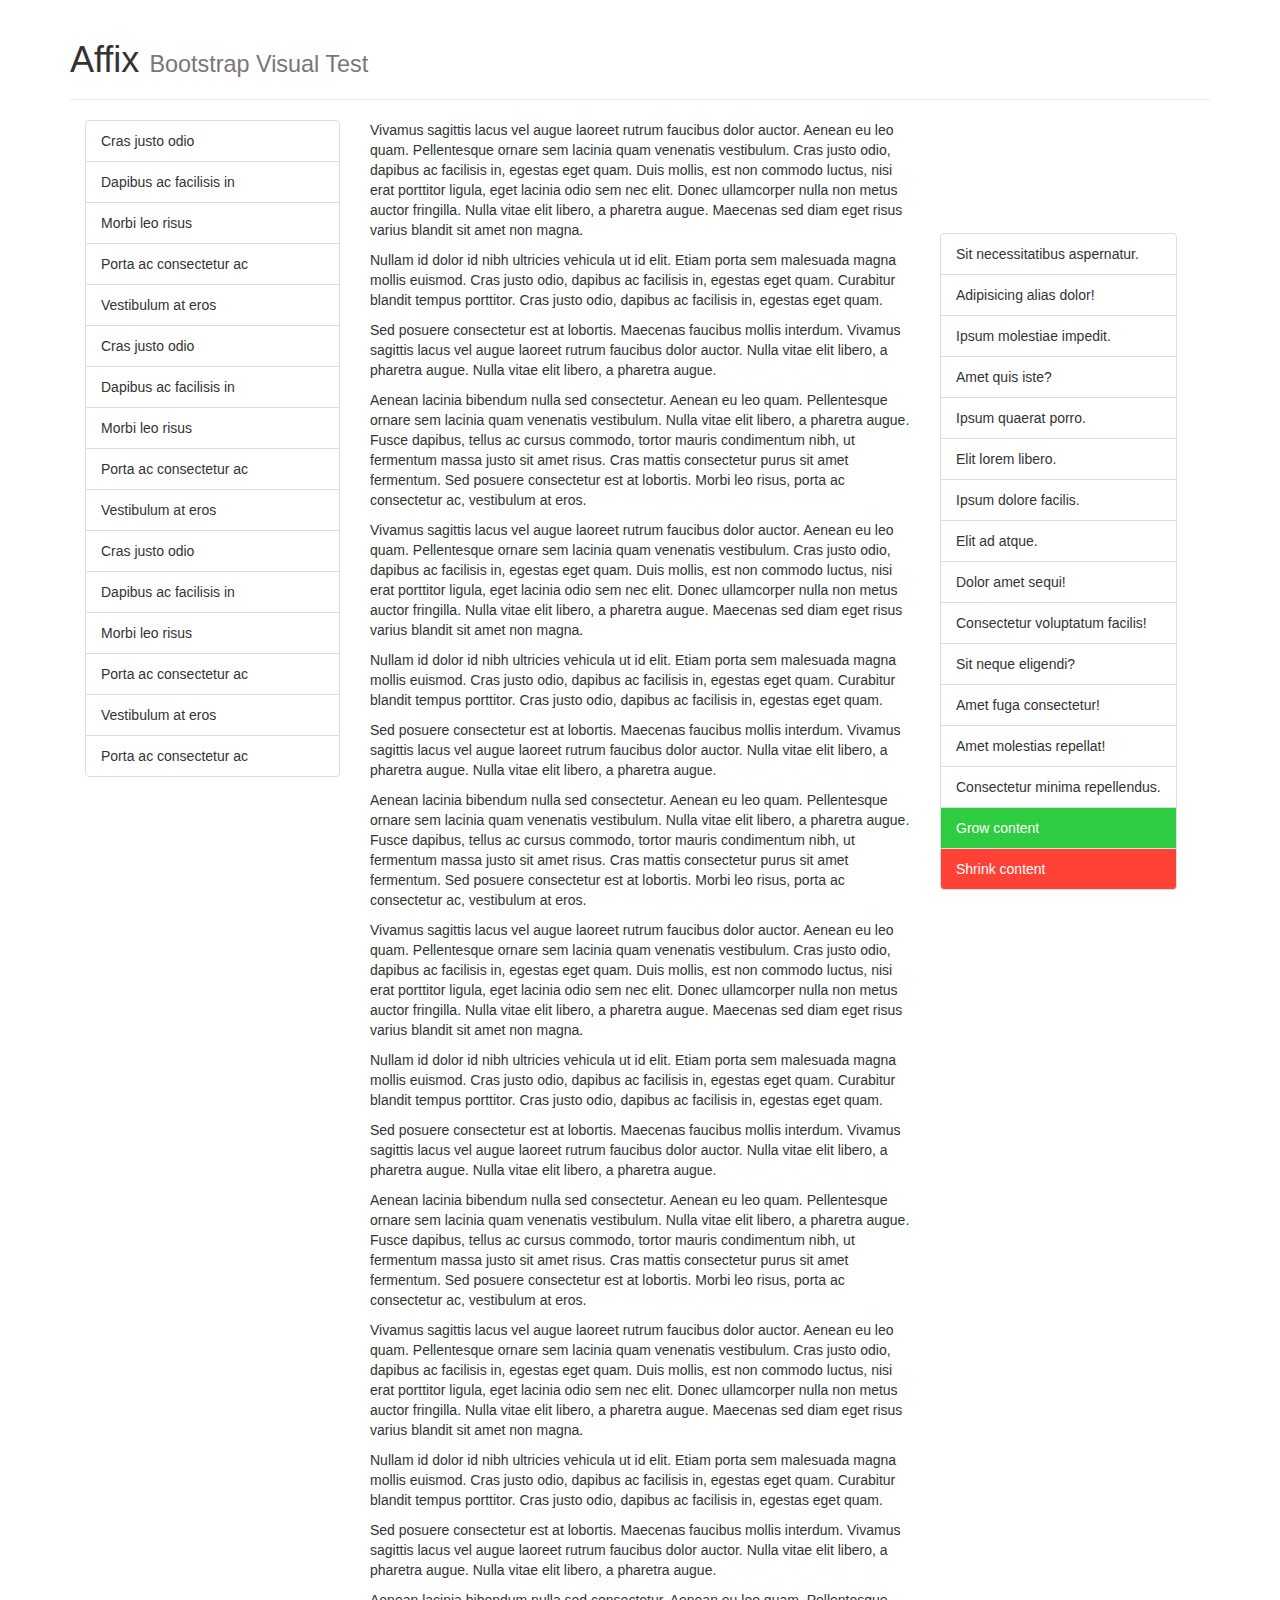
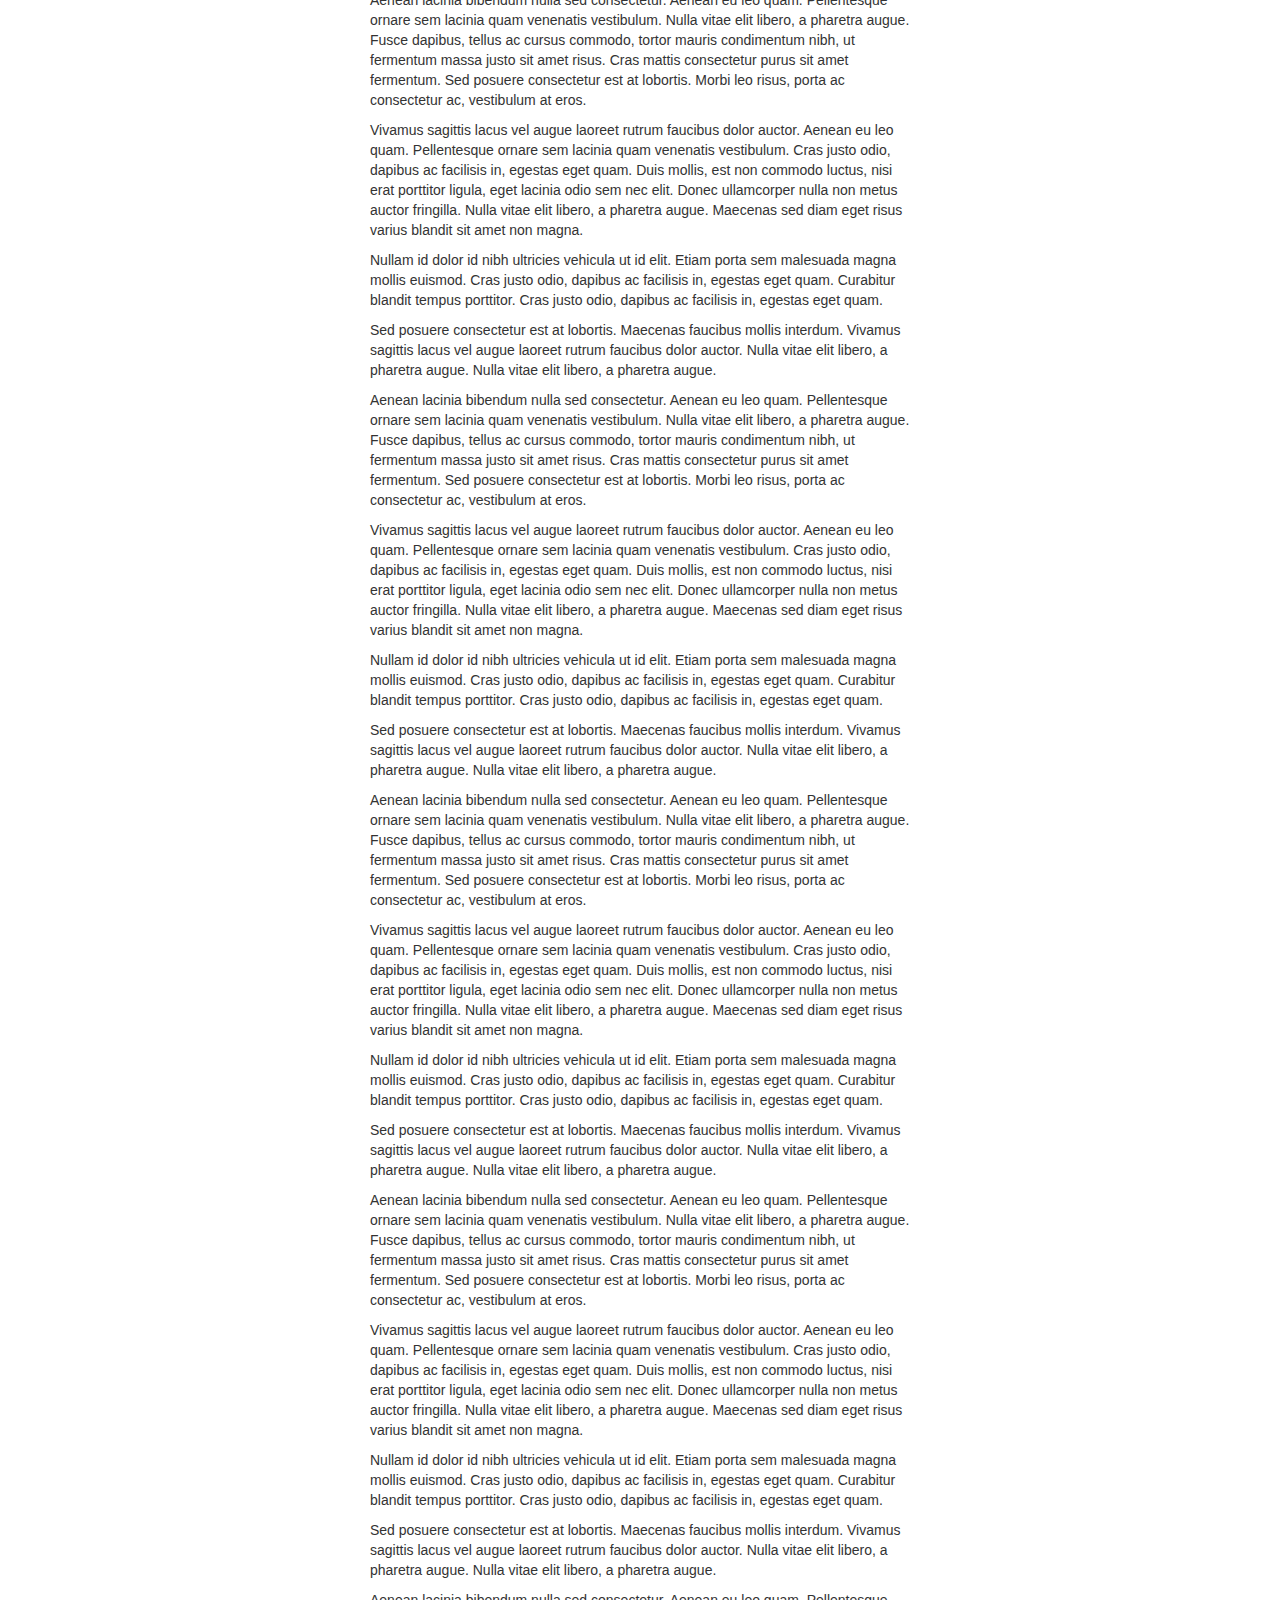
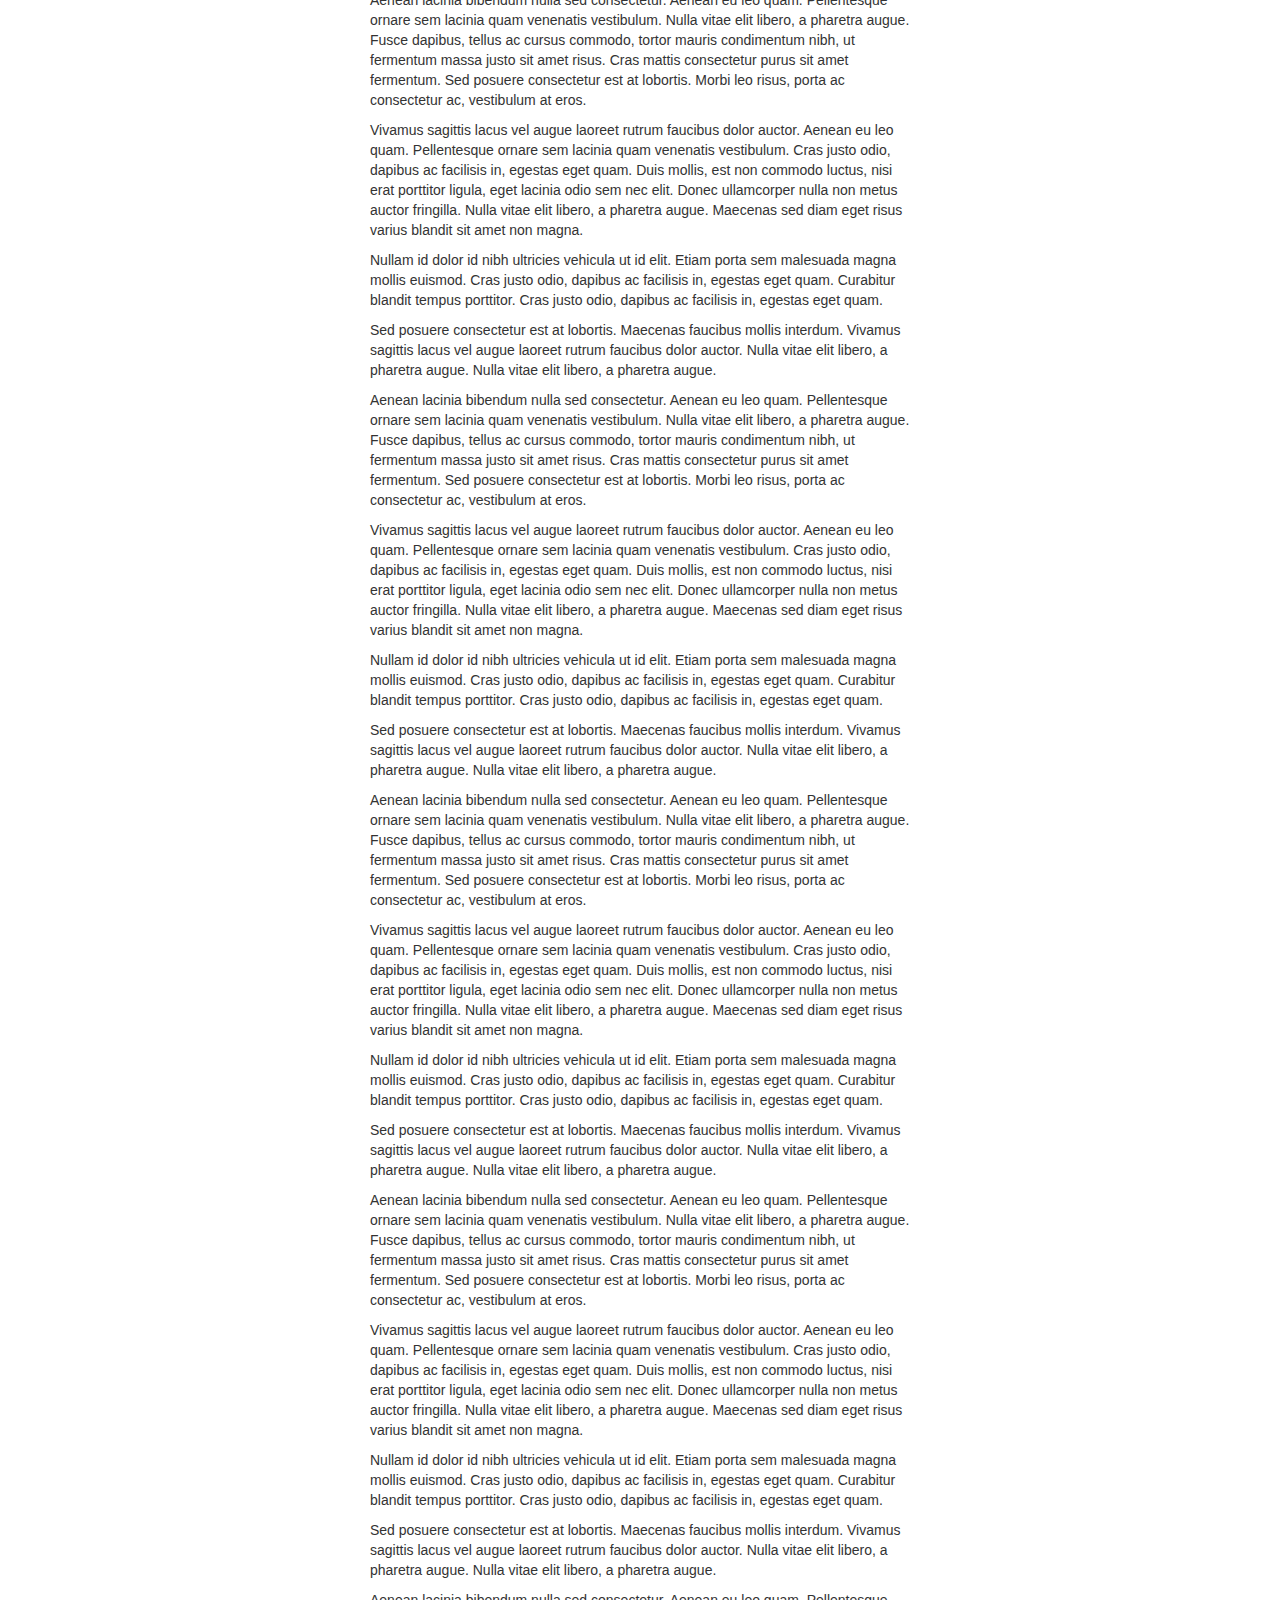
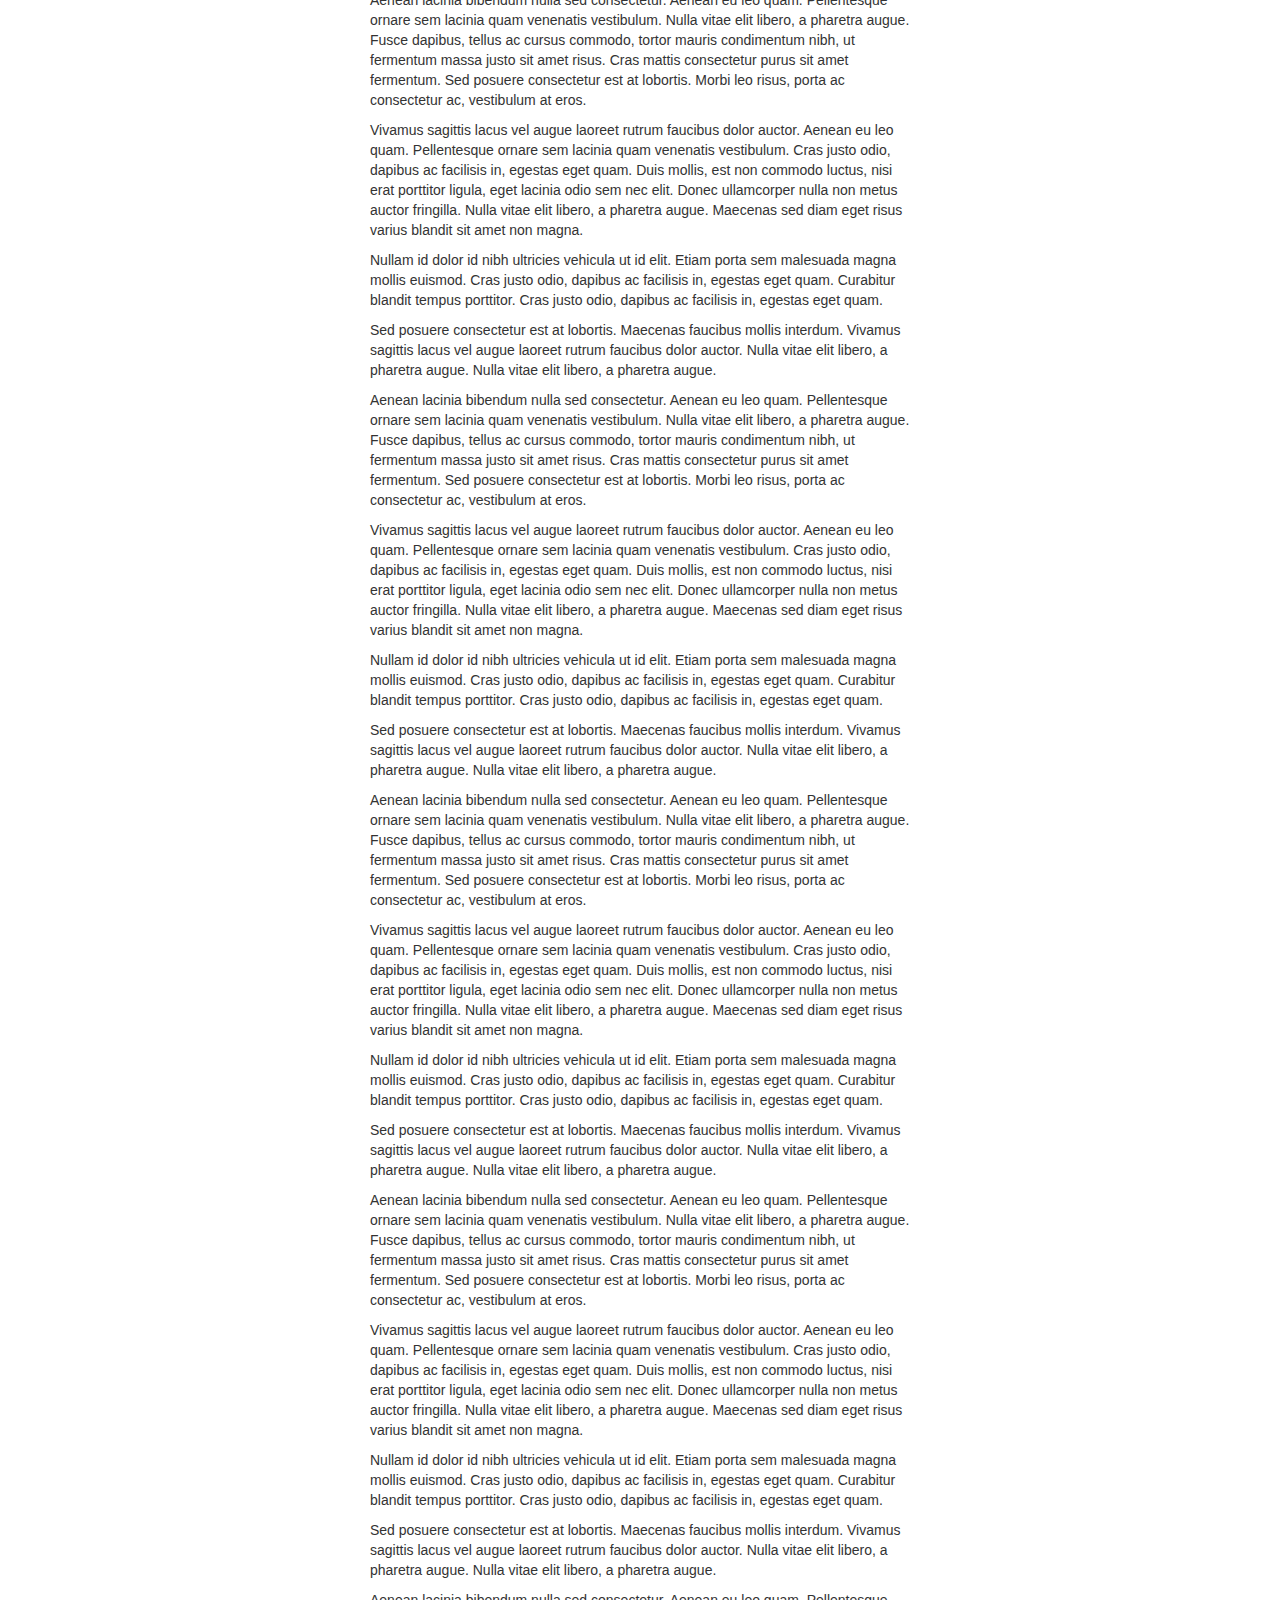
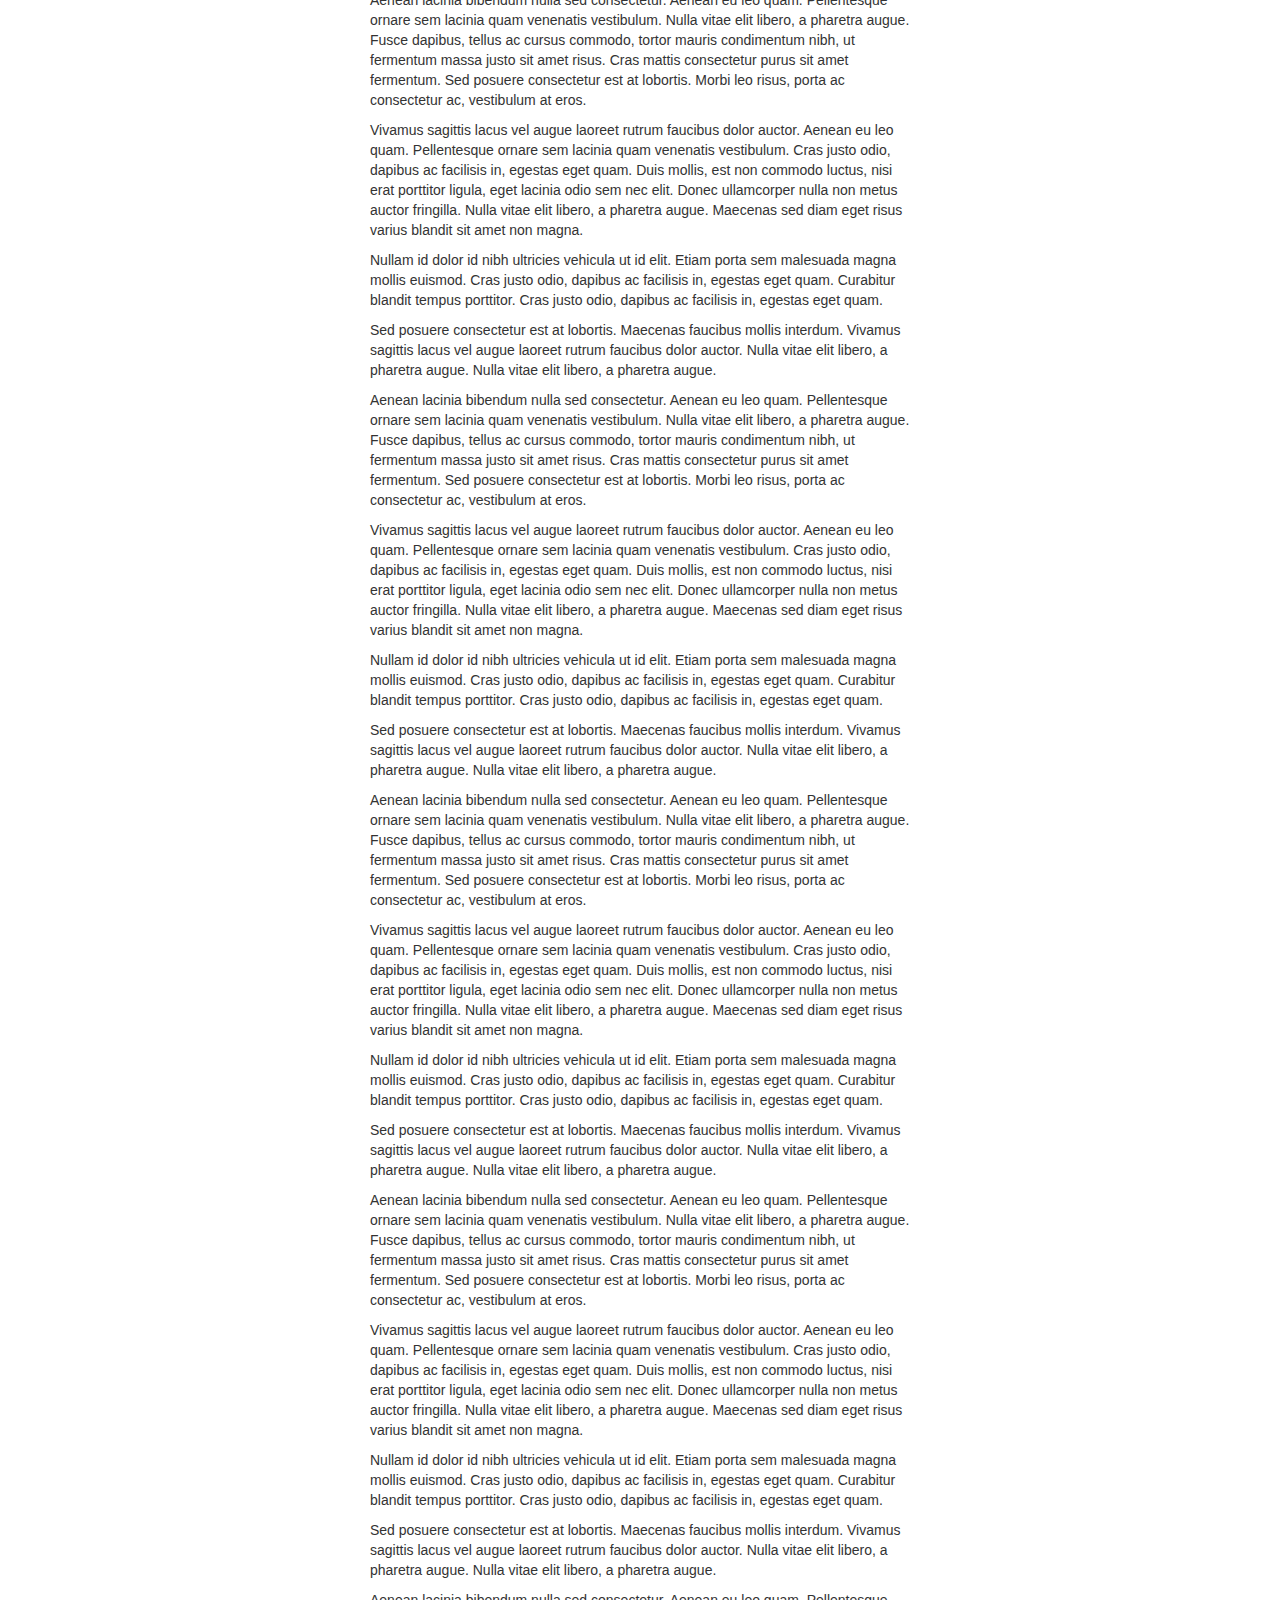
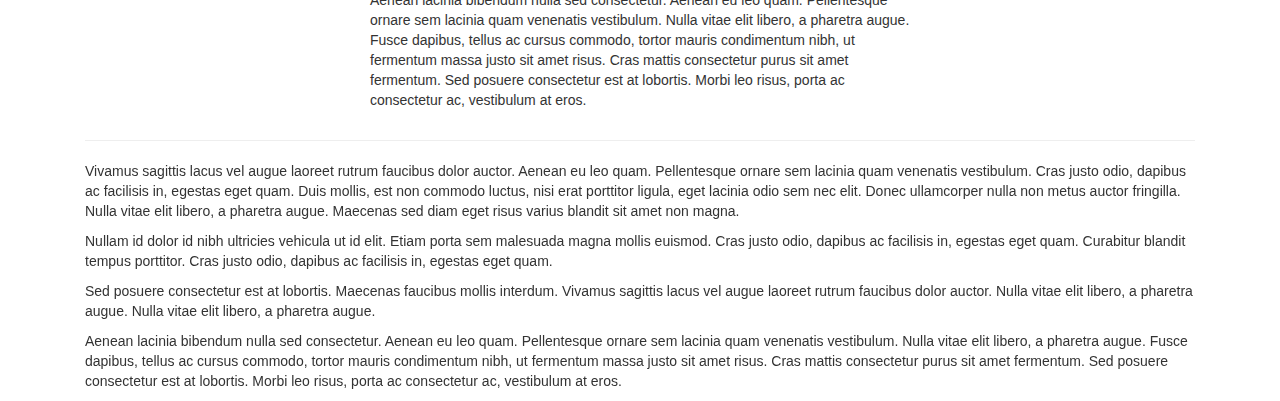
<file: lib/bootstrap/js/tests/visual/affix.html>
<!DOCTYPE html>
<html>
<head>
  <meta charset="utf-8">
  <meta http-equiv="X-UA-Compatible" content="IE=edge">
  <meta name="viewport" content="width=device-width, initial-scale=1">
  <title>Affix</title>
  <link rel="stylesheet" href="../../../dist/css/bootstrap.min.css">

  <style>
    /* Test Styles */
    .affixed-element-top.affix {
      top: 10px;
    }
    .affixed-element-top.affix-bottom {
      position: absolute;
    }
    .affixed-element-bottom {
      margin-bottom: 0;
    }
    .affixed-element-bottom.affix {
      bottom: 10px;
    }
    .affixed-element-bottom.affix-bottom {
      position: relative;
    }
    .grow-btn, .shrink-btn {
      color: #FFF;
    }
    .grow-btn {
      background-color: #2ECC40;
    }
    .grow-btn:hover {
      background-color: #3D9970;
    }
    .shrink-btn {
      background-color: #FF4136;
    }
    .shrink-btn:hover {
      background-color: #85144B;
    }
  </style>

  <!-- HTML5 shim and Respond.js for IE8 support of HTML5 elements and media queries -->
  <!-- WARNING: Respond.js doesn't work if you view the page via file:// -->
  <!--[if lt IE 9]>
    <script src="https://oss.maxcdn.com/html5shiv/3.7.3/html5shiv.min.js"></script>
    <script src="https://oss.maxcdn.com/respond/1.4.2/respond.min.js"></script>
  <![endif]-->
</head>
<body>

<div class="container">

  <div class="page-header js-page-header">
    <h1>Affix <small>Bootstrap Visual Test</small></h1>
  </div>

  <div class="col-md-3">
    <ul class="list-group affixed-element-top js-affixed-element-top">
      <li class="list-group-item">Cras justo odio</li>
      <li class="list-group-item">Dapibus ac facilisis in</li>
      <li class="list-group-item">Morbi leo risus</li>
      <li class="list-group-item">Porta ac consectetur ac</li>
      <li class="list-group-item">Vestibulum at eros</li>
      <li class="list-group-item">Cras justo odio</li>
      <li class="list-group-item">Dapibus ac facilisis in</li>
      <li class="list-group-item">Morbi leo risus</li>
      <li class="list-group-item">Porta ac consectetur ac</li>
      <li class="list-group-item">Vestibulum at eros</li>
      <li class="list-group-item">Cras justo odio</li>
      <li class="list-group-item">Dapibus ac facilisis in</li>
      <li class="list-group-item">Morbi leo risus</li>
      <li class="list-group-item">Porta ac consectetur ac</li>
      <li class="list-group-item">Vestibulum at eros</li>
      <li class="list-group-item">Porta ac consectetur ac</li>
    </ul>
  </div>

  <div class="col-md-6 js-content">

    <p>Vivamus sagittis lacus vel augue laoreet rutrum faucibus dolor auctor. Aenean eu leo quam. Pellentesque ornare sem lacinia quam venenatis vestibulum. Cras justo odio, dapibus ac facilisis in, egestas eget quam. Duis mollis, est non commodo luctus, nisi erat porttitor ligula, eget lacinia odio sem nec elit. Donec ullamcorper nulla non metus auctor fringilla. Nulla vitae elit libero, a pharetra augue. Maecenas sed diam eget risus varius blandit sit amet non magna.</p>

    <p>Nullam id dolor id nibh ultricies vehicula ut id elit. Etiam porta sem malesuada magna mollis euismod. Cras justo odio, dapibus ac facilisis in, egestas eget quam. Curabitur blandit tempus porttitor. Cras justo odio, dapibus ac facilisis in, egestas eget quam.</p>

    <p>Sed posuere consectetur est at lobortis. Maecenas faucibus mollis interdum. Vivamus sagittis lacus vel augue laoreet rutrum faucibus dolor auctor. Nulla vitae elit libero, a pharetra augue. Nulla vitae elit libero, a pharetra augue.</p>

    <p>Aenean lacinia bibendum nulla sed consectetur. Aenean eu leo quam. Pellentesque ornare sem lacinia quam venenatis vestibulum. Nulla vitae elit libero, a pharetra augue. Fusce dapibus, tellus ac cursus commodo, tortor mauris condimentum nibh, ut fermentum massa justo sit amet risus. Cras mattis consectetur purus sit amet fermentum. Sed posuere consectetur est at lobortis. Morbi leo risus, porta ac consectetur ac, vestibulum at eros.</p>

    <p>Vivamus sagittis lacus vel augue laoreet rutrum faucibus dolor auctor. Aenean eu leo quam. Pellentesque ornare sem lacinia quam venenatis vestibulum. Cras justo odio, dapibus ac facilisis in, egestas eget quam. Duis mollis, est non commodo luctus, nisi erat porttitor ligula, eget lacinia odio sem nec elit. Donec ullamcorper nulla non metus auctor fringilla. Nulla vitae elit libero, a pharetra augue. Maecenas sed diam eget risus varius blandit sit amet non magna.</p>

    <p>Nullam id dolor id nibh ultricies vehicula ut id elit. Etiam porta sem malesuada magna mollis euismod. Cras justo odio, dapibus ac facilisis in, egestas eget quam. Curabitur blandit tempus porttitor. Cras justo odio, dapibus ac facilisis in, egestas eget quam.</p>

    <p>Sed posuere consectetur est at lobortis. Maecenas faucibus mollis interdum. Vivamus sagittis lacus vel augue laoreet rutrum faucibus dolor auctor. Nulla vitae elit libero, a pharetra augue. Nulla vitae elit libero, a pharetra augue.</p>

    <p>Aenean lacinia bibendum nulla sed consectetur. Aenean eu leo quam. Pellentesque ornare sem lacinia quam venenatis vestibulum. Nulla vitae elit libero, a pharetra augue. Fusce dapibus, tellus ac cursus commodo, tortor mauris condimentum nibh, ut fermentum massa justo sit amet risus. Cras mattis consectetur purus sit amet fermentum. Sed posuere consectetur est at lobortis. Morbi leo risus, porta ac consectetur ac, vestibulum at eros.</p>

    <p>Vivamus sagittis lacus vel augue laoreet rutrum faucibus dolor auctor. Aenean eu leo quam. Pellentesque ornare sem lacinia quam venenatis vestibulum. Cras justo odio, dapibus ac facilisis in, egestas eget quam. Duis mollis, est non commodo luctus, nisi erat porttitor ligula, eget lacinia odio sem nec elit. Donec ullamcorper nulla non metus auctor fringilla. Nulla vitae elit libero, a pharetra augue. Maecenas sed diam eget risus varius blandit sit amet non magna.</p>

    <p>Nullam id dolor id nibh ultricies vehicula ut id elit. Etiam porta sem malesuada magna mollis euismod. Cras justo odio, dapibus ac facilisis in, egestas eget quam. Curabitur blandit tempus porttitor. Cras justo odio, dapibus ac facilisis in, egestas eget quam.</p>

    <p>Sed posuere consectetur est at lobortis. Maecenas faucibus mollis interdum. Vivamus sagittis lacus vel augue laoreet rutrum faucibus dolor auctor. Nulla vitae elit libero, a pharetra augue. Nulla vitae elit libero, a pharetra augue.</p>

    <p>Aenean lacinia bibendum nulla sed consectetur. Aenean eu leo quam. Pellentesque ornare sem lacinia quam venenatis vestibulum. Nulla vitae elit libero, a pharetra augue. Fusce dapibus, tellus ac cursus commodo, tortor mauris condimentum nibh, ut fermentum massa justo sit amet risus. Cras mattis consectetur purus sit amet fermentum. Sed posuere consectetur est at lobortis. Morbi leo risus, porta ac consectetur ac, vestibulum at eros.</p>

    <p>Vivamus sagittis lacus vel augue laoreet rutrum faucibus dolor auctor. Aenean eu leo quam. Pellentesque ornare sem lacinia quam venenatis vestibulum. Cras justo odio, dapibus ac facilisis in, egestas eget quam. Duis mollis, est non commodo luctus, nisi erat porttitor ligula, eget lacinia odio sem nec elit. Donec ullamcorper nulla non metus auctor fringilla. Nulla vitae elit libero, a pharetra augue. Maecenas sed diam eget risus varius blandit sit amet non magna.</p>

    <p>Nullam id dolor id nibh ultricies vehicula ut id elit. Etiam porta sem malesuada magna mollis euismod. Cras justo odio, dapibus ac facilisis in, egestas eget quam. Curabitur blandit tempus porttitor. Cras justo odio, dapibus ac facilisis in, egestas eget quam.</p>

    <p>Sed posuere consectetur est at lobortis. Maecenas faucibus mollis interdum. Vivamus sagittis lacus vel augue laoreet rutrum faucibus dolor auctor. Nulla vitae elit libero, a pharetra augue. Nulla vitae elit libero, a pharetra augue.</p>

    <p>Aenean lacinia bibendum nulla sed consectetur. Aenean eu leo quam. Pellentesque ornare sem lacinia quam venenatis vestibulum. Nulla vitae elit libero, a pharetra augue. Fusce dapibus, tellus ac cursus commodo, tortor mauris condimentum nibh, ut fermentum massa justo sit amet risus. Cras mattis consectetur purus sit amet fermentum. Sed posuere consectetur est at lobortis. Morbi leo risus, porta ac consectetur ac, vestibulum at eros.</p>
    <p>Vivamus sagittis lacus vel augue laoreet rutrum faucibus dolor auctor. Aenean eu leo quam. Pellentesque ornare sem lacinia quam venenatis vestibulum. Cras justo odio, dapibus ac facilisis in, egestas eget quam. Duis mollis, est non commodo luctus, nisi erat porttitor ligula, eget lacinia odio sem nec elit. Donec ullamcorper nulla non metus auctor fringilla. Nulla vitae elit libero, a pharetra augue. Maecenas sed diam eget risus varius blandit sit amet non magna.</p>

    <p>Nullam id dolor id nibh ultricies vehicula ut id elit. Etiam porta sem malesuada magna mollis euismod. Cras justo odio, dapibus ac facilisis in, egestas eget quam. Curabitur blandit tempus porttitor. Cras justo odio, dapibus ac facilisis in, egestas eget quam.</p>

    <p>Sed posuere consectetur est at lobortis. Maecenas faucibus mollis interdum. Vivamus sagittis lacus vel augue laoreet rutrum faucibus dolor auctor. Nulla vitae elit libero, a pharetra augue. Nulla vitae elit libero, a pharetra augue.</p>

    <p>Aenean lacinia bibendum nulla sed consectetur. Aenean eu leo quam. Pellentesque ornare sem lacinia quam venenatis vestibulum. Nulla vitae elit libero, a pharetra augue. Fusce dapibus, tellus ac cursus commodo, tortor mauris condimentum nibh, ut fermentum massa justo sit amet risus. Cras mattis consectetur purus sit amet fermentum. Sed posuere consectetur est at lobortis. Morbi leo risus, porta ac consectetur ac, vestibulum at eros.</p>

    <p>Vivamus sagittis lacus vel augue laoreet rutrum faucibus dolor auctor. Aenean eu leo quam. Pellentesque ornare sem lacinia quam venenatis vestibulum. Cras justo odio, dapibus ac facilisis in, egestas eget quam. Duis mollis, est non commodo luctus, nisi erat porttitor ligula, eget lacinia odio sem nec elit. Donec ullamcorper nulla non metus auctor fringilla. Nulla vitae elit libero, a pharetra augue. Maecenas sed diam eget risus varius blandit sit amet non magna.</p>

    <p>Nullam id dolor id nibh ultricies vehicula ut id elit. Etiam porta sem malesuada magna mollis euismod. Cras justo odio, dapibus ac facilisis in, egestas eget quam. Curabitur blandit tempus porttitor. Cras justo odio, dapibus ac facilisis in, egestas eget quam.</p>

    <p>Sed posuere consectetur est at lobortis. Maecenas faucibus mollis interdum. Vivamus sagittis lacus vel augue laoreet rutrum faucibus dolor auctor. Nulla vitae elit libero, a pharetra augue. Nulla vitae elit libero, a pharetra augue.</p>

    <p>Aenean lacinia bibendum nulla sed consectetur. Aenean eu leo quam. Pellentesque ornare sem lacinia quam venenatis vestibulum. Nulla vitae elit libero, a pharetra augue. Fusce dapibus, tellus ac cursus commodo, tortor mauris condimentum nibh, ut fermentum massa justo sit amet risus. Cras mattis consectetur purus sit amet fermentum. Sed posuere consectetur est at lobortis. Morbi leo risus, porta ac consectetur ac, vestibulum at eros.</p>
    <p>Vivamus sagittis lacus vel augue laoreet rutrum faucibus dolor auctor. Aenean eu leo quam. Pellentesque ornare sem lacinia quam venenatis vestibulum. Cras justo odio, dapibus ac facilisis in, egestas eget quam. Duis mollis, est non commodo luctus, nisi erat porttitor ligula, eget lacinia odio sem nec elit. Donec ullamcorper nulla non metus auctor fringilla. Nulla vitae elit libero, a pharetra augue. Maecenas sed diam eget risus varius blandit sit amet non magna.</p>

    <p>Nullam id dolor id nibh ultricies vehicula ut id elit. Etiam porta sem malesuada magna mollis euismod. Cras justo odio, dapibus ac facilisis in, egestas eget quam. Curabitur blandit tempus porttitor. Cras justo odio, dapibus ac facilisis in, egestas eget quam.</p>

    <p>Sed posuere consectetur est at lobortis. Maecenas faucibus mollis interdum. Vivamus sagittis lacus vel augue laoreet rutrum faucibus dolor auctor. Nulla vitae elit libero, a pharetra augue. Nulla vitae elit libero, a pharetra augue.</p>

    <p>Aenean lacinia bibendum nulla sed consectetur. Aenean eu leo quam. Pellentesque ornare sem lacinia quam venenatis vestibulum. Nulla vitae elit libero, a pharetra augue. Fusce dapibus, tellus ac cursus commodo, tortor mauris condimentum nibh, ut fermentum massa justo sit amet risus. Cras mattis consectetur purus sit amet fermentum. Sed posuere consectetur est at lobortis. Morbi leo risus, porta ac consectetur ac, vestibulum at eros.</p>

    <p>Vivamus sagittis lacus vel augue laoreet rutrum faucibus dolor auctor. Aenean eu leo quam. Pellentesque ornare sem lacinia quam venenatis vestibulum. Cras justo odio, dapibus ac facilisis in, egestas eget quam. Duis mollis, est non commodo luctus, nisi erat porttitor ligula, eget lacinia odio sem nec elit. Donec ullamcorper nulla non metus auctor fringilla. Nulla vitae elit libero, a pharetra augue. Maecenas sed diam eget risus varius blandit sit amet non magna.</p>

    <p>Nullam id dolor id nibh ultricies vehicula ut id elit. Etiam porta sem malesuada magna mollis euismod. Cras justo odio, dapibus ac facilisis in, egestas eget quam. Curabitur blandit tempus porttitor. Cras justo odio, dapibus ac facilisis in, egestas eget quam.</p>

    <p>Sed posuere consectetur est at lobortis. Maecenas faucibus mollis interdum. Vivamus sagittis lacus vel augue laoreet rutrum faucibus dolor auctor. Nulla vitae elit libero, a pharetra augue. Nulla vitae elit libero, a pharetra augue.</p>

    <p>Aenean lacinia bibendum nulla sed consectetur. Aenean eu leo quam. Pellentesque ornare sem lacinia quam venenatis vestibulum. Nulla vitae elit libero, a pharetra augue. Fusce dapibus, tellus ac cursus commodo, tortor mauris condimentum nibh, ut fermentum massa justo sit amet risus. Cras mattis consectetur purus sit amet fermentum. Sed posuere consectetur est at lobortis. Morbi leo risus, porta ac consectetur ac, vestibulum at eros.</p>
    <p>Vivamus sagittis lacus vel augue laoreet rutrum faucibus dolor auctor. Aenean eu leo quam. Pellentesque ornare sem lacinia quam venenatis vestibulum. Cras justo odio, dapibus ac facilisis in, egestas eget quam. Duis mollis, est non commodo luctus, nisi erat porttitor ligula, eget lacinia odio sem nec elit. Donec ullamcorper nulla non metus auctor fringilla. Nulla vitae elit libero, a pharetra augue. Maecenas sed diam eget risus varius blandit sit amet non magna.</p>

    <p>Nullam id dolor id nibh ultricies vehicula ut id elit. Etiam porta sem malesuada magna mollis euismod. Cras justo odio, dapibus ac facilisis in, egestas eget quam. Curabitur blandit tempus porttitor. Cras justo odio, dapibus ac facilisis in, egestas eget quam.</p>

    <p>Sed posuere consectetur est at lobortis. Maecenas faucibus mollis interdum. Vivamus sagittis lacus vel augue laoreet rutrum faucibus dolor auctor. Nulla vitae elit libero, a pharetra augue. Nulla vitae elit libero, a pharetra augue.</p>

    <p>Aenean lacinia bibendum nulla sed consectetur. Aenean eu leo quam. Pellentesque ornare sem lacinia quam venenatis vestibulum. Nulla vitae elit libero, a pharetra augue. Fusce dapibus, tellus ac cursus commodo, tortor mauris condimentum nibh, ut fermentum massa justo sit amet risus. Cras mattis consectetur purus sit amet fermentum. Sed posuere consectetur est at lobortis. Morbi leo risus, porta ac consectetur ac, vestibulum at eros.</p>

    <p>Vivamus sagittis lacus vel augue laoreet rutrum faucibus dolor auctor. Aenean eu leo quam. Pellentesque ornare sem lacinia quam venenatis vestibulum. Cras justo odio, dapibus ac facilisis in, egestas eget quam. Duis mollis, est non commodo luctus, nisi erat porttitor ligula, eget lacinia odio sem nec elit. Donec ullamcorper nulla non metus auctor fringilla. Nulla vitae elit libero, a pharetra augue. Maecenas sed diam eget risus varius blandit sit amet non magna.</p>

    <p>Nullam id dolor id nibh ultricies vehicula ut id elit. Etiam porta sem malesuada magna mollis euismod. Cras justo odio, dapibus ac facilisis in, egestas eget quam. Curabitur blandit tempus porttitor. Cras justo odio, dapibus ac facilisis in, egestas eget quam.</p>

    <p>Sed posuere consectetur est at lobortis. Maecenas faucibus mollis interdum. Vivamus sagittis lacus vel augue laoreet rutrum faucibus dolor auctor. Nulla vitae elit libero, a pharetra augue. Nulla vitae elit libero, a pharetra augue.</p>

    <p>Aenean lacinia bibendum nulla sed consectetur. Aenean eu leo quam. Pellentesque ornare sem lacinia quam venenatis vestibulum. Nulla vitae elit libero, a pharetra augue. Fusce dapibus, tellus ac cursus commodo, tortor mauris condimentum nibh, ut fermentum massa justo sit amet risus. Cras mattis consectetur purus sit amet fermentum. Sed posuere consectetur est at lobortis. Morbi leo risus, porta ac consectetur ac, vestibulum at eros.</p>
    <p>Vivamus sagittis lacus vel augue laoreet rutrum faucibus dolor auctor. Aenean eu leo quam. Pellentesque ornare sem lacinia quam venenatis vestibulum. Cras justo odio, dapibus ac facilisis in, egestas eget quam. Duis mollis, est non commodo luctus, nisi erat porttitor ligula, eget lacinia odio sem nec elit. Donec ullamcorper nulla non metus auctor fringilla. Nulla vitae elit libero, a pharetra augue. Maecenas sed diam eget risus varius blandit sit amet non magna.</p>

    <p>Nullam id dolor id nibh ultricies vehicula ut id elit. Etiam porta sem malesuada magna mollis euismod. Cras justo odio, dapibus ac facilisis in, egestas eget quam. Curabitur blandit tempus porttitor. Cras justo odio, dapibus ac facilisis in, egestas eget quam.</p>

    <p>Sed posuere consectetur est at lobortis. Maecenas faucibus mollis interdum. Vivamus sagittis lacus vel augue laoreet rutrum faucibus dolor auctor. Nulla vitae elit libero, a pharetra augue. Nulla vitae elit libero, a pharetra augue.</p>

    <p>Aenean lacinia bibendum nulla sed consectetur. Aenean eu leo quam. Pellentesque ornare sem lacinia quam venenatis vestibulum. Nulla vitae elit libero, a pharetra augue. Fusce dapibus, tellus ac cursus commodo, tortor mauris condimentum nibh, ut fermentum massa justo sit amet risus. Cras mattis consectetur purus sit amet fermentum. Sed posuere consectetur est at lobortis. Morbi leo risus, porta ac consectetur ac, vestibulum at eros.</p>

    <p>Vivamus sagittis lacus vel augue laoreet rutrum faucibus dolor auctor. Aenean eu leo quam. Pellentesque ornare sem lacinia quam venenatis vestibulum. Cras justo odio, dapibus ac facilisis in, egestas eget quam. Duis mollis, est non commodo luctus, nisi erat porttitor ligula, eget lacinia odio sem nec elit. Donec ullamcorper nulla non metus auctor fringilla. Nulla vitae elit libero, a pharetra augue. Maecenas sed diam eget risus varius blandit sit amet non magna.</p>

    <p>Nullam id dolor id nibh ultricies vehicula ut id elit. Etiam porta sem malesuada magna mollis euismod. Cras justo odio, dapibus ac facilisis in, egestas eget quam. Curabitur blandit tempus porttitor. Cras justo odio, dapibus ac facilisis in, egestas eget quam.</p>

    <p>Sed posuere consectetur est at lobortis. Maecenas faucibus mollis interdum. Vivamus sagittis lacus vel augue laoreet rutrum faucibus dolor auctor. Nulla vitae elit libero, a pharetra augue. Nulla vitae elit libero, a pharetra augue.</p>

    <p>Aenean lacinia bibendum nulla sed consectetur. Aenean eu leo quam. Pellentesque ornare sem lacinia quam venenatis vestibulum. Nulla vitae elit libero, a pharetra augue. Fusce dapibus, tellus ac cursus commodo, tortor mauris condimentum nibh, ut fermentum massa justo sit amet risus. Cras mattis consectetur purus sit amet fermentum. Sed posuere consectetur est at lobortis. Morbi leo risus, porta ac consectetur ac, vestibulum at eros.</p>
    <p>Vivamus sagittis lacus vel augue laoreet rutrum faucibus dolor auctor. Aenean eu leo quam. Pellentesque ornare sem lacinia quam venenatis vestibulum. Cras justo odio, dapibus ac facilisis in, egestas eget quam. Duis mollis, est non commodo luctus, nisi erat porttitor ligula, eget lacinia odio sem nec elit. Donec ullamcorper nulla non metus auctor fringilla. Nulla vitae elit libero, a pharetra augue. Maecenas sed diam eget risus varius blandit sit amet non magna.</p>

    <p>Nullam id dolor id nibh ultricies vehicula ut id elit. Etiam porta sem malesuada magna mollis euismod. Cras justo odio, dapibus ac facilisis in, egestas eget quam. Curabitur blandit tempus porttitor. Cras justo odio, dapibus ac facilisis in, egestas eget quam.</p>

    <p>Sed posuere consectetur est at lobortis. Maecenas faucibus mollis interdum. Vivamus sagittis lacus vel augue laoreet rutrum faucibus dolor auctor. Nulla vitae elit libero, a pharetra augue. Nulla vitae elit libero, a pharetra augue.</p>

    <p>Aenean lacinia bibendum nulla sed consectetur. Aenean eu leo quam. Pellentesque ornare sem lacinia quam venenatis vestibulum. Nulla vitae elit libero, a pharetra augue. Fusce dapibus, tellus ac cursus commodo, tortor mauris condimentum nibh, ut fermentum massa justo sit amet risus. Cras mattis consectetur purus sit amet fermentum. Sed posuere consectetur est at lobortis. Morbi leo risus, porta ac consectetur ac, vestibulum at eros.</p>

    <p>Vivamus sagittis lacus vel augue laoreet rutrum faucibus dolor auctor. Aenean eu leo quam. Pellentesque ornare sem lacinia quam venenatis vestibulum. Cras justo odio, dapibus ac facilisis in, egestas eget quam. Duis mollis, est non commodo luctus, nisi erat porttitor ligula, eget lacinia odio sem nec elit. Donec ullamcorper nulla non metus auctor fringilla. Nulla vitae elit libero, a pharetra augue. Maecenas sed diam eget risus varius blandit sit amet non magna.</p>

    <p>Nullam id dolor id nibh ultricies vehicula ut id elit. Etiam porta sem malesuada magna mollis euismod. Cras justo odio, dapibus ac facilisis in, egestas eget quam. Curabitur blandit tempus porttitor. Cras justo odio, dapibus ac facilisis in, egestas eget quam.</p>

    <p>Sed posuere consectetur est at lobortis. Maecenas faucibus mollis interdum. Vivamus sagittis lacus vel augue laoreet rutrum faucibus dolor auctor. Nulla vitae elit libero, a pharetra augue. Nulla vitae elit libero, a pharetra augue.</p>

    <p>Aenean lacinia bibendum nulla sed consectetur. Aenean eu leo quam. Pellentesque ornare sem lacinia quam venenatis vestibulum. Nulla vitae elit libero, a pharetra augue. Fusce dapibus, tellus ac cursus commodo, tortor mauris condimentum nibh, ut fermentum massa justo sit amet risus. Cras mattis consectetur purus sit amet fermentum. Sed posuere consectetur est at lobortis. Morbi leo risus, porta ac consectetur ac, vestibulum at eros.</p>
    <p>Vivamus sagittis lacus vel augue laoreet rutrum faucibus dolor auctor. Aenean eu leo quam. Pellentesque ornare sem lacinia quam venenatis vestibulum. Cras justo odio, dapibus ac facilisis in, egestas eget quam. Duis mollis, est non commodo luctus, nisi erat porttitor ligula, eget lacinia odio sem nec elit. Donec ullamcorper nulla non metus auctor fringilla. Nulla vitae elit libero, a pharetra augue. Maecenas sed diam eget risus varius blandit sit amet non magna.</p>

    <p>Nullam id dolor id nibh ultricies vehicula ut id elit. Etiam porta sem malesuada magna mollis euismod. Cras justo odio, dapibus ac facilisis in, egestas eget quam. Curabitur blandit tempus porttitor. Cras justo odio, dapibus ac facilisis in, egestas eget quam.</p>

    <p>Sed posuere consectetur est at lobortis. Maecenas faucibus mollis interdum. Vivamus sagittis lacus vel augue laoreet rutrum faucibus dolor auctor. Nulla vitae elit libero, a pharetra augue. Nulla vitae elit libero, a pharetra augue.</p>

    <p>Aenean lacinia bibendum nulla sed consectetur. Aenean eu leo quam. Pellentesque ornare sem lacinia quam venenatis vestibulum. Nulla vitae elit libero, a pharetra augue. Fusce dapibus, tellus ac cursus commodo, tortor mauris condimentum nibh, ut fermentum massa justo sit amet risus. Cras mattis consectetur purus sit amet fermentum. Sed posuere consectetur est at lobortis. Morbi leo risus, porta ac consectetur ac, vestibulum at eros.</p>

    <p>Vivamus sagittis lacus vel augue laoreet rutrum faucibus dolor auctor. Aenean eu leo quam. Pellentesque ornare sem lacinia quam venenatis vestibulum. Cras justo odio, dapibus ac facilisis in, egestas eget quam. Duis mollis, est non commodo luctus, nisi erat porttitor ligula, eget lacinia odio sem nec elit. Donec ullamcorper nulla non metus auctor fringilla. Nulla vitae elit libero, a pharetra augue. Maecenas sed diam eget risus varius blandit sit amet non magna.</p>

    <p>Nullam id dolor id nibh ultricies vehicula ut id elit. Etiam porta sem malesuada magna mollis euismod. Cras justo odio, dapibus ac facilisis in, egestas eget quam. Curabitur blandit tempus porttitor. Cras justo odio, dapibus ac facilisis in, egestas eget quam.</p>

    <p>Sed posuere consectetur est at lobortis. Maecenas faucibus mollis interdum. Vivamus sagittis lacus vel augue laoreet rutrum faucibus dolor auctor. Nulla vitae elit libero, a pharetra augue. Nulla vitae elit libero, a pharetra augue.</p>

    <p>Aenean lacinia bibendum nulla sed consectetur. Aenean eu leo quam. Pellentesque ornare sem lacinia quam venenatis vestibulum. Nulla vitae elit libero, a pharetra augue. Fusce dapibus, tellus ac cursus commodo, tortor mauris condimentum nibh, ut fermentum massa justo sit amet risus. Cras mattis consectetur purus sit amet fermentum. Sed posuere consectetur est at lobortis. Morbi leo risus, porta ac consectetur ac, vestibulum at eros.</p>
    <p>Vivamus sagittis lacus vel augue laoreet rutrum faucibus dolor auctor. Aenean eu leo quam. Pellentesque ornare sem lacinia quam venenatis vestibulum. Cras justo odio, dapibus ac facilisis in, egestas eget quam. Duis mollis, est non commodo luctus, nisi erat porttitor ligula, eget lacinia odio sem nec elit. Donec ullamcorper nulla non metus auctor fringilla. Nulla vitae elit libero, a pharetra augue. Maecenas sed diam eget risus varius blandit sit amet non magna.</p>

    <p>Nullam id dolor id nibh ultricies vehicula ut id elit. Etiam porta sem malesuada magna mollis euismod. Cras justo odio, dapibus ac facilisis in, egestas eget quam. Curabitur blandit tempus porttitor. Cras justo odio, dapibus ac facilisis in, egestas eget quam.</p>

    <p>Sed posuere consectetur est at lobortis. Maecenas faucibus mollis interdum. Vivamus sagittis lacus vel augue laoreet rutrum faucibus dolor auctor. Nulla vitae elit libero, a pharetra augue. Nulla vitae elit libero, a pharetra augue.</p>

    <p>Aenean lacinia bibendum nulla sed consectetur. Aenean eu leo quam. Pellentesque ornare sem lacinia quam venenatis vestibulum. Nulla vitae elit libero, a pharetra augue. Fusce dapibus, tellus ac cursus commodo, tortor mauris condimentum nibh, ut fermentum massa justo sit amet risus. Cras mattis consectetur purus sit amet fermentum. Sed posuere consectetur est at lobortis. Morbi leo risus, porta ac consectetur ac, vestibulum at eros.</p>

    <p>Vivamus sagittis lacus vel augue laoreet rutrum faucibus dolor auctor. Aenean eu leo quam. Pellentesque ornare sem lacinia quam venenatis vestibulum. Cras justo odio, dapibus ac facilisis in, egestas eget quam. Duis mollis, est non commodo luctus, nisi erat porttitor ligula, eget lacinia odio sem nec elit. Donec ullamcorper nulla non metus auctor fringilla. Nulla vitae elit libero, a pharetra augue. Maecenas sed diam eget risus varius blandit sit amet non magna.</p>

    <p>Nullam id dolor id nibh ultricies vehicula ut id elit. Etiam porta sem malesuada magna mollis euismod. Cras justo odio, dapibus ac facilisis in, egestas eget quam. Curabitur blandit tempus porttitor. Cras justo odio, dapibus ac facilisis in, egestas eget quam.</p>

    <p>Sed posuere consectetur est at lobortis. Maecenas faucibus mollis interdum. Vivamus sagittis lacus vel augue laoreet rutrum faucibus dolor auctor. Nulla vitae elit libero, a pharetra augue. Nulla vitae elit libero, a pharetra augue.</p>

    <p>Aenean lacinia bibendum nulla sed consectetur. Aenean eu leo quam. Pellentesque ornare sem lacinia quam venenatis vestibulum. Nulla vitae elit libero, a pharetra augue. Fusce dapibus, tellus ac cursus commodo, tortor mauris condimentum nibh, ut fermentum massa justo sit amet risus. Cras mattis consectetur purus sit amet fermentum. Sed posuere consectetur est at lobortis. Morbi leo risus, porta ac consectetur ac, vestibulum at eros.</p>
    <p>Vivamus sagittis lacus vel augue laoreet rutrum faucibus dolor auctor. Aenean eu leo quam. Pellentesque ornare sem lacinia quam venenatis vestibulum. Cras justo odio, dapibus ac facilisis in, egestas eget quam. Duis mollis, est non commodo luctus, nisi erat porttitor ligula, eget lacinia odio sem nec elit. Donec ullamcorper nulla non metus auctor fringilla. Nulla vitae elit libero, a pharetra augue. Maecenas sed diam eget risus varius blandit sit amet non magna.</p>

    <p>Nullam id dolor id nibh ultricies vehicula ut id elit. Etiam porta sem malesuada magna mollis euismod. Cras justo odio, dapibus ac facilisis in, egestas eget quam. Curabitur blandit tempus porttitor. Cras justo odio, dapibus ac facilisis in, egestas eget quam.</p>

    <p>Sed posuere consectetur est at lobortis. Maecenas faucibus mollis interdum. Vivamus sagittis lacus vel augue laoreet rutrum faucibus dolor auctor. Nulla vitae elit libero, a pharetra augue. Nulla vitae elit libero, a pharetra augue.</p>

    <p>Aenean lacinia bibendum nulla sed consectetur. Aenean eu leo quam. Pellentesque ornare sem lacinia quam venenatis vestibulum. Nulla vitae elit libero, a pharetra augue. Fusce dapibus, tellus ac cursus commodo, tortor mauris condimentum nibh, ut fermentum massa justo sit amet risus. Cras mattis consectetur purus sit amet fermentum. Sed posuere consectetur est at lobortis. Morbi leo risus, porta ac consectetur ac, vestibulum at eros.</p>

    <p>Vivamus sagittis lacus vel augue laoreet rutrum faucibus dolor auctor. Aenean eu leo quam. Pellentesque ornare sem lacinia quam venenatis vestibulum. Cras justo odio, dapibus ac facilisis in, egestas eget quam. Duis mollis, est non commodo luctus, nisi erat porttitor ligula, eget lacinia odio sem nec elit. Donec ullamcorper nulla non metus auctor fringilla. Nulla vitae elit libero, a pharetra augue. Maecenas sed diam eget risus varius blandit sit amet non magna.</p>

    <p>Nullam id dolor id nibh ultricies vehicula ut id elit. Etiam porta sem malesuada magna mollis euismod. Cras justo odio, dapibus ac facilisis in, egestas eget quam. Curabitur blandit tempus porttitor. Cras justo odio, dapibus ac facilisis in, egestas eget quam.</p>

    <p>Sed posuere consectetur est at lobortis. Maecenas faucibus mollis interdum. Vivamus sagittis lacus vel augue laoreet rutrum faucibus dolor auctor. Nulla vitae elit libero, a pharetra augue. Nulla vitae elit libero, a pharetra augue.</p>

    <p>Aenean lacinia bibendum nulla sed consectetur. Aenean eu leo quam. Pellentesque ornare sem lacinia quam venenatis vestibulum. Nulla vitae elit libero, a pharetra augue. Fusce dapibus, tellus ac cursus commodo, tortor mauris condimentum nibh, ut fermentum massa justo sit amet risus. Cras mattis consectetur purus sit amet fermentum. Sed posuere consectetur est at lobortis. Morbi leo risus, porta ac consectetur ac, vestibulum at eros.</p>

  </div>

  <div class="col-md-3">
    <ul class="list-group affixed-element-bottom js-affixed-element-bottom">
      <li class="list-group-item">Sit necessitatibus aspernatur.</li>
      <li class="list-group-item">Adipisicing alias dolor!</li>
      <li class="list-group-item">Ipsum molestiae impedit.</li>
      <li class="list-group-item">Amet quis iste?</li>
      <li class="list-group-item">Ipsum quaerat porro.</li>
      <li class="list-group-item">Elit lorem libero.</li>
      <li class="list-group-item">Ipsum dolore facilis.</li>
      <li class="list-group-item">Elit ad atque.</li>
      <li class="list-group-item">Dolor amet sequi!</li>
      <li class="list-group-item">Consectetur voluptatum facilis!</li>
      <li class="list-group-item">Sit neque eligendi?</li>
      <li class="list-group-item">Amet fuga consectetur!</li>
      <li class="list-group-item">Amet molestias repellat!</li>
      <li class="list-group-item">Consectetur minima repellendus.</li>
      <li class="list-group-item grow-btn js-grow-btn">Grow content</li>
      <li class="list-group-item shrink-btn js-shrink-btn">Shrink content</li>
    </ul>
  </div>

  <div class="col-md-12 js-footer">
    <hr>

    <p>Vivamus sagittis lacus vel augue laoreet rutrum faucibus dolor auctor. Aenean eu leo quam. Pellentesque ornare sem lacinia quam venenatis vestibulum. Cras justo odio, dapibus ac facilisis in, egestas eget quam. Duis mollis, est non commodo luctus, nisi erat porttitor ligula, eget lacinia odio sem nec elit. Donec ullamcorper nulla non metus auctor fringilla. Nulla vitae elit libero, a pharetra augue. Maecenas sed diam eget risus varius blandit sit amet non magna.</p>

    <p>Nullam id dolor id nibh ultricies vehicula ut id elit. Etiam porta sem malesuada magna mollis euismod. Cras justo odio, dapibus ac facilisis in, egestas eget quam. Curabitur blandit tempus porttitor. Cras justo odio, dapibus ac facilisis in, egestas eget quam.</p>

    <p>Sed posuere consectetur est at lobortis. Maecenas faucibus mollis interdum. Vivamus sagittis lacus vel augue laoreet rutrum faucibus dolor auctor. Nulla vitae elit libero, a pharetra augue. Nulla vitae elit libero, a pharetra augue.</p>

    <p>Aenean lacinia bibendum nulla sed consectetur. Aenean eu leo quam. Pellentesque ornare sem lacinia quam venenatis vestibulum. Nulla vitae elit libero, a pharetra augue. Fusce dapibus, tellus ac cursus commodo, tortor mauris condimentum nibh, ut fermentum massa justo sit amet risus. Cras mattis consectetur purus sit amet fermentum. Sed posuere consectetur est at lobortis. Morbi leo risus, porta ac consectetur ac, vestibulum at eros.</p>
  </div>

</div>

<!-- JavaScript Includes -->
<script src="../vendor/jquery.min.js"></script>
<script src="../../transition.js"></script>
<script src="../../affix.js"></script>


<!-- JavaScript Test -->
<script>
$(function () {
  $('.js-affixed-element-top').affix({
    offset: {
      top: $('.js-page-header').outerHeight(true) - 10
    , bottom: $('.js-footer').outerHeight(true) + 10
    }
  })
  // todo(fat): sux you have to do this.
  .on('affix.bs.affix', function (e) {
    $(e.target).width(e.target.offsetWidth)
  })

  $('.js-affixed-element-bottom').affix({
    offset: {
      bottom: $('.js-footer').outerHeight(true) + 10
    }
  })

  $('.js-grow-btn').on('click', function() {
    $('.js-content').append('<p>Ipsum corrupti ipsam est temporibus.</p>')
  })
  $('.js-shrink-btn').on('click', function() {
    $('.js-content p').last().remove()
  })
})
</script>
</body>
</html>
</file>
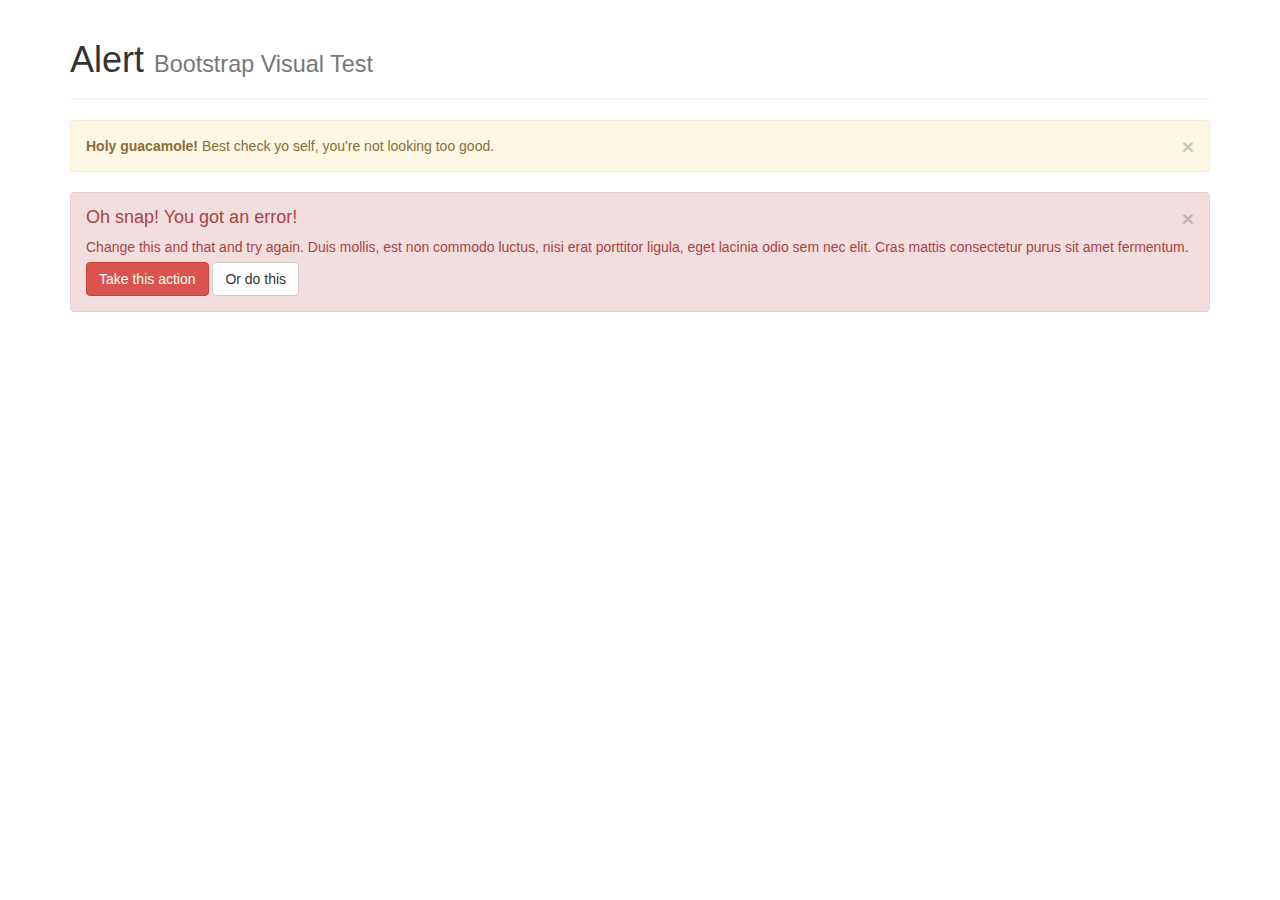
<file: lib/bootstrap/js/tests/visual/alert.html>
<!DOCTYPE html>
<html>
<head>
  <meta charset="utf-8">
  <meta http-equiv="X-UA-Compatible" content="IE=edge">
  <meta name="viewport" content="width=device-width, initial-scale=1">
  <title>Alert</title>
  <link rel="stylesheet" href="../../../dist/css/bootstrap.min.css">

  <!-- HTML5 shim and Respond.js for IE8 support of HTML5 elements and media queries -->
  <!-- WARNING: Respond.js doesn't work if you view the page via file:// -->
  <!--[if lt IE 9]>
    <script src="https://oss.maxcdn.com/html5shiv/3.7.3/html5shiv.min.js"></script>
    <script src="https://oss.maxcdn.com/respond/1.4.2/respond.min.js"></script>
  <![endif]-->
</head>
<body>

<div class="container">

  <div class="page-header">
    <h1>Alert <small>Bootstrap Visual Test</small></h1>
  </div>

  <div class="alert alert-warning fade in">
    <button type="button" class="close" data-dismiss="alert" aria-hidden="true">&times;</button>
    <strong>Holy guacamole!</strong> Best check yo self, you're not looking too good.
  </div>

  <div class="alert alert-danger fade in">
    <button type="button" class="close" data-dismiss="alert" aria-hidden="true">&times;</button>
    <h4>Oh snap! You got an error!</h4>
    <p>Change this and that and try again. Duis mollis, est non commodo luctus, nisi erat porttitor ligula, eget lacinia odio sem nec elit. Cras mattis consectetur purus sit amet fermentum.</p>
    <p>
      <button type="button" class="btn btn-danger">Take this action</button>
      <button type="button" class="btn btn-default">Or do this</button>
    </p>
  </div>

</div>

<!-- JavaScript Includes -->
<script src="../vendor/jquery.min.js"></script>
<script src="../../transition.js"></script>
<script src="../../alert.js"></script>

</body>
</html>
</file>
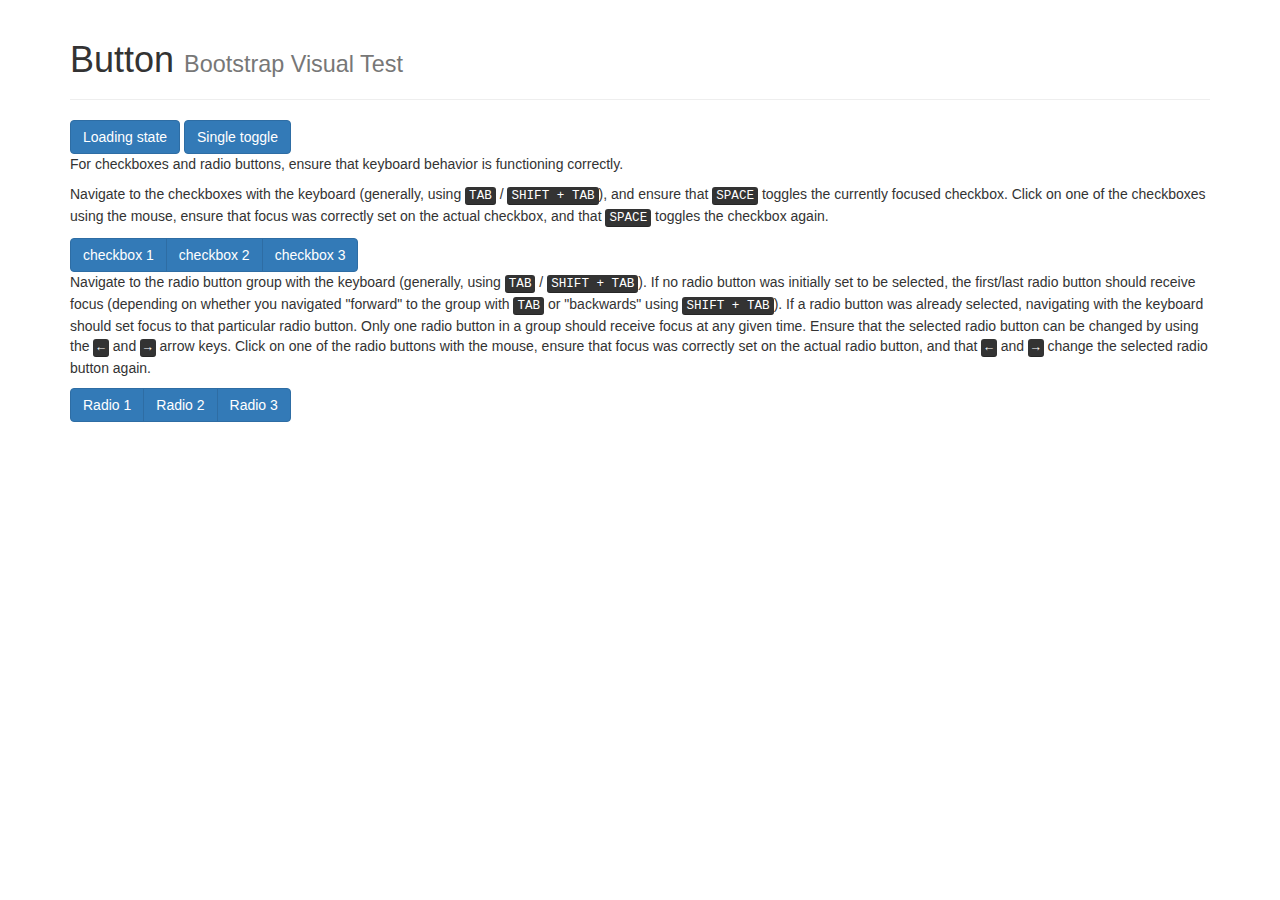
<file: lib/bootstrap/js/tests/visual/button.html>
<!DOCTYPE html>
<html>
<head>
  <meta charset="utf-8">
  <meta http-equiv="X-UA-Compatible" content="IE=edge">
  <meta name="viewport" content="width=device-width, initial-scale=1">
  <title>Button</title>
  <link rel="stylesheet" href="../../../dist/css/bootstrap.min.css">

  <!-- HTML5 shim and Respond.js for IE8 support of HTML5 elements and media queries -->
  <!-- WARNING: Respond.js doesn't work if you view the page via file:// -->
  <!--[if lt IE 9]>
    <script src="https://oss.maxcdn.com/html5shiv/3.7.3/html5shiv.min.js"></script>
    <script src="https://oss.maxcdn.com/respond/1.4.2/respond.min.js"></script>
  <![endif]-->
</head>
<body>

<div class="container">

  <div class="page-header">
    <h1>Button <small>Bootstrap Visual Test</small></h1>
  </div>

  <button type="button" data-loading-text="Loading for 3 seconds..." class="btn btn-primary js-loading-button">
    Loading state
  </button>

  <button type="button" class="btn btn-primary" data-toggle="button">Single toggle</button>

  <p>For checkboxes and radio buttons, ensure that keyboard behavior is functioning correctly.</p>
  <p>Navigate to the checkboxes with the keyboard (generally, using <kbd>TAB</kbd> / <kbd>SHIFT + TAB</kbd>), and ensure that <kbd>SPACE</kbd> toggles the currently focused checkbox. Click on one of the checkboxes using the mouse, ensure that focus was correctly set on the actual checkbox, and that <kbd>SPACE</kbd> toggles the checkbox again.</p>

  <div class="btn-group" data-toggle="buttons">
    <label class="btn btn-primary">
      <input type="checkbox"> checkbox 1
    </label>
    <label class="btn btn-primary">
      <input type="checkbox"> checkbox 2
    </label>
    <label class="btn btn-primary">
      <input type="checkbox"> checkbox 3
    </label>
  </div>

  <p>Navigate to the radio button group with the keyboard (generally, using <kbd>TAB</kbd> / <kbd>SHIFT + TAB</kbd>). If no radio button was initially set to be selected, the first/last radio button should receive focus (depending on whether you navigated "forward" to the group with <kbd>TAB</kbd> or "backwards" using <kbd>SHIFT + TAB</kbd>). If a radio button was already selected, navigating with the keyboard should set focus to that particular radio button. Only one radio button in a group should receive focus at any given time.  Ensure that the selected radio button can be changed by using the <kbd>←</kbd> and <kbd>→</kbd> arrow keys. Click on one of the radio buttons with the mouse,  ensure that focus was correctly set on the actual radio button, and that <kbd>←</kbd> and <kbd>→</kbd> change the selected radio button again.</p>

  <div class="btn-group" data-toggle="buttons">
    <label class="btn btn-primary">
      <input type="radio" name="options" id="option1"> Radio 1
    </label>
    <label class="btn btn-primary">
      <input type="radio" name="options" id="option2"> Radio 2
    </label>
    <label class="btn btn-primary">
      <input type="radio" name="options" id="option3"> Radio 3
    </label>
  </div>

</div>

<!-- JavaScript Includes -->
<script src="../vendor/jquery.min.js"></script>
<script src="../../transition.js"></script>
<script src="../../button.js"></script>

<!-- JavaScript Test -->
<script>
$(function () {
  $('.js-loading-button').on('click', function () {
    var btn = $(this).button('loading')
    setTimeout(function (){
      btn.button('reset')
    }, 3000)
  })
})
</script>
</body>
</html>
</file>
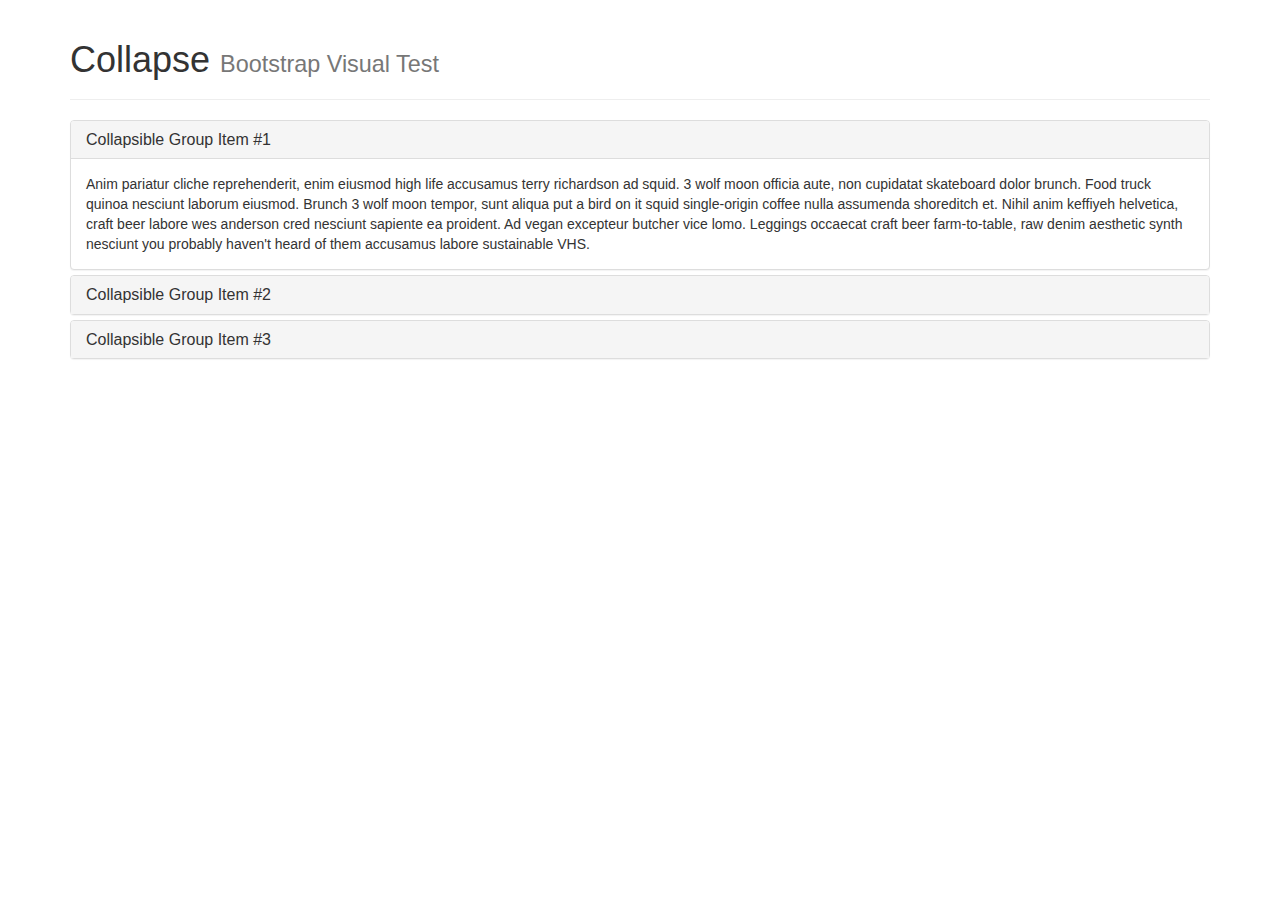
<file: lib/bootstrap/js/tests/visual/collapse.html>
<!DOCTYPE html>
<html>
<head>
  <meta charset="utf-8">
  <meta http-equiv="X-UA-Compatible" content="IE=edge">
  <meta name="viewport" content="width=device-width, initial-scale=1">
  <title>Collapse</title>
  <link rel="stylesheet" href="../../../dist/css/bootstrap.min.css">

  <!-- HTML5 shim and Respond.js for IE8 support of HTML5 elements and media queries -->
  <!-- WARNING: Respond.js doesn't work if you view the page via file:// -->
  <!--[if lt IE 9]>
    <script src="https://oss.maxcdn.com/html5shiv/3.7.3/html5shiv.min.js"></script>
    <script src="https://oss.maxcdn.com/respond/1.4.2/respond.min.js"></script>
  <![endif]-->
</head>
<body>

<div class="container">

  <div class="page-header">
    <h1>Collapse <small>Bootstrap Visual Test</small></h1>
  </div>

  <div class="panel-group" id="accordion">
    <div class="panel panel-default">
      <div class="panel-heading">
        <h4 class="panel-title">
          <a role="button" data-toggle="collapse" data-parent="#accordion" href="#collapseOne">
            Collapsible Group Item #1
          </a>
        </h4>
      </div>
      <div id="collapseOne" class="panel-collapse collapse in">
        <div class="panel-body">
          Anim pariatur cliche reprehenderit, enim eiusmod high life accusamus terry richardson ad squid. 3 wolf moon officia aute, non cupidatat skateboard dolor brunch. Food truck quinoa nesciunt laborum eiusmod. Brunch 3 wolf moon tempor, sunt aliqua put a bird on it squid single-origin coffee nulla assumenda shoreditch et. Nihil anim keffiyeh helvetica, craft beer labore wes anderson cred nesciunt sapiente ea proident. Ad vegan excepteur butcher vice lomo. Leggings occaecat craft beer farm-to-table, raw denim aesthetic synth nesciunt you probably haven't heard of them accusamus labore sustainable VHS.
        </div>
      </div>
    </div>
    <div class="panel panel-default">
      <div class="panel-heading">
        <h4 class="panel-title">
          <a role="button" data-toggle="collapse" data-parent="#accordion" href="#collapseTwo">
            Collapsible Group Item #2
          </a>
        </h4>
      </div>
      <div id="collapseTwo" class="panel-collapse collapse">
        <div class="panel-body">
          Anim pariatur cliche reprehenderit, enim eiusmod high life accusamus terry richardson ad squid. 3 wolf moon officia aute, non cupidatat skateboard dolor brunch. Food truck quinoa nesciunt laborum eiusmod. Brunch 3 wolf moon tempor, sunt aliqua put a bird on it squid single-origin coffee nulla assumenda shoreditch et. Nihil anim keffiyeh helvetica, craft beer labore wes anderson cred nesciunt sapiente ea proident. Ad vegan excepteur butcher vice lomo. Leggings occaecat craft beer farm-to-table, raw denim aesthetic synth nesciunt you probably haven't heard of them accusamus labore sustainable VHS.
        </div>
      </div>
    </div>
    <div class="panel panel-default">
      <div class="panel-heading">
        <h4 class="panel-title">
          <a role="button" data-toggle="collapse" data-parent="#accordion" href="#collapseThree">
            Collapsible Group Item #3
          </a>
        </h4>
      </div>
      <div id="collapseThree" class="panel-collapse collapse">
        <div class="panel-body">
          Anim pariatur cliche reprehenderit, enim eiusmod high life accusamus terry richardson ad squid. 3 wolf moon officia aute, non cupidatat skateboard dolor brunch. Food truck quinoa nesciunt laborum eiusmod. Brunch 3 wolf moon tempor, sunt aliqua put a bird on it squid single-origin coffee nulla assumenda shoreditch et. Nihil anim keffiyeh helvetica, craft beer labore wes anderson cred nesciunt sapiente ea proident. Ad vegan excepteur butcher vice lomo. Leggings occaecat craft beer farm-to-table, raw denim aesthetic synth nesciunt you probably haven't heard of them accusamus labore sustainable VHS.
        </div>
      </div>
    </div>
  </div>

</div>

<!-- JavaScript Includes -->
<script src="../vendor/jquery.min.js"></script>
<script src="../../transition.js"></script>
<script src="../../collapse.js"></script>

</body>
</html>
</file>
<file: lib/css/adminlogin.css>
body {
  padding-top: 40px;
  padding-bottom: 40px;
  background-color: #eee;
}

.form-signin {
  max-width: 330px;
  padding: 15px;
  margin: 0 auto;
}
.form-signin .form-signin-heading,
.form-signin .checkbox {
  margin-bottom: 10px;
}
.form-signin .checkbox {
  font-weight: normal;
}
.form-signin .form-control {
  position: relative;
  height: auto;
  -webkit-box-sizing: border-box;
     -moz-box-sizing: border-box;
          box-sizing: border-box;
  padding: 10px;
  font-size: 16px;
}
.form-signin .form-control:focus {
  z-index: 2;
}
.form-signin input[type="text"] {
  margin-bottom: -1px;
  border-bottom-right-radius: 0;
  border-bottom-left-radius: 0;
}
.form-signin input[type="password"] {
  margin-bottom: 10px;
  border-top-left-radius: 0;
  border-top-right-radius: 0;
}
</file>
<file: lib/bootstrap/js/tests/vendor/qunit.css>
/*!
 * QUnit 1.22.0
 * https://qunitjs.com/
 *
 * Copyright jQuery Foundation and other contributors
 * Released under the MIT license
 * https://jquery.org/license
 *
 * Date: 2016-02-23T15:57Z
 */

/** Font Family and Sizes */

#qunit-tests, #qunit-header, #qunit-banner, #qunit-testrunner-toolbar, #qunit-filteredTest, #qunit-userAgent, #qunit-testresult {
	font-family: "Helvetica Neue Light", "HelveticaNeue-Light", "Helvetica Neue", Calibri, Helvetica, Arial, sans-serif;
}

#qunit-testrunner-toolbar, #qunit-filteredTest, #qunit-userAgent, #qunit-testresult, #qunit-tests li { font-size: small; }
#qunit-tests { font-size: smaller; }


/** Resets */

#qunit-tests, #qunit-header, #qunit-banner, #qunit-filteredTest, #qunit-userAgent, #qunit-testresult, #qunit-modulefilter {
	margin: 0;
	padding: 0;
}


/** Header */

#qunit-header {
	padding: 0.5em 0 0.5em 1em;

	color: #8699A4;
	background-color: #0D3349;

	font-size: 1.5em;
	line-height: 1em;
	font-weight: 400;

	border-radius: 5px 5px 0 0;
}

#qunit-header a {
	text-decoration: none;
	color: #C2CCD1;
}

#qunit-header a:hover,
#qunit-header a:focus {
	color: #FFF;
}

#qunit-testrunner-toolbar label {
	display: inline-block;
	padding: 0 0.5em 0 0.1em;
}

#qunit-banner {
	height: 5px;
}

#qunit-testrunner-toolbar {
	padding: 0.5em 1em 0.5em 1em;
	color: #5E740B;
	background-color: #EEE;
	overflow: hidden;
}

#qunit-filteredTest {
	padding: 0.5em 1em 0.5em 1em;
	background-color: #F4FF77;
	color: #366097;
}

#qunit-userAgent {
	padding: 0.5em 1em 0.5em 1em;
	background-color: #2B81AF;
	color: #FFF;
	text-shadow: rgba(0, 0, 0, 0.5) 2px 2px 1px;
}

#qunit-modulefilter-container {
	float: right;
	padding: 0.2em;
}

.qunit-url-config {
	display: inline-block;
	padding: 0.1em;
}

.qunit-filter {
	display: block;
	float: right;
	margin-left: 1em;
}

/** Tests: Pass/Fail */

#qunit-tests {
	list-style-position: inside;
}

#qunit-tests li {
	padding: 0.4em 1em 0.4em 1em;
	border-bottom: 1px solid #FFF;
	list-style-position: inside;
}

#qunit-tests > li {
	display: none;
}

#qunit-tests li.running,
#qunit-tests li.pass,
#qunit-tests li.fail,
#qunit-tests li.skipped {
	display: list-item;
}

#qunit-tests.hidepass {
	position: relative;
}

#qunit-tests.hidepass li.running,
#qunit-tests.hidepass li.pass {
	visibility: hidden;
	position: absolute;
	width:   0;
	height:  0;
	padding: 0;
	border:  0;
	margin:  0;
}

#qunit-tests li strong {
	cursor: pointer;
}

#qunit-tests li.skipped strong {
	cursor: default;
}

#qunit-tests li a {
	padding: 0.5em;
	color: #C2CCD1;
	text-decoration: none;
}

#qunit-tests li p a {
	padding: 0.25em;
	color: #6B6464;
}
#qunit-tests li a:hover,
#qunit-tests li a:focus {
	color: #000;
}

#qunit-tests li .runtime {
	float: right;
	font-size: smaller;
}

.qunit-assert-list {
	margin-top: 0.5em;
	padding: 0.5em;

	background-color: #FFF;

	border-radius: 5px;
}

.qunit-source {
	margin: 0.6em 0 0.3em;
}

.qunit-collapsed {
	display: none;
}

#qunit-tests table {
	border-collapse: collapse;
	margin-top: 0.2em;
}

#qunit-tests th {
	text-align: right;
	vertical-align: top;
	padding: 0 0.5em 0 0;
}

#qunit-tests td {
	vertical-align: top;
}

#qunit-tests pre {
	margin: 0;
	white-space: pre-wrap;
	word-wrap: break-word;
}

#qunit-tests del {
	background-color: #E0F2BE;
	color: #374E0C;
	text-decoration: none;
}

#qunit-tests ins {
	background-color: #FFCACA;
	color: #500;
	text-decoration: none;
}

/*** Test Counts */

#qunit-tests b.counts                       { color: #000; }
#qunit-tests b.passed                       { color: #5E740B; }
#qunit-tests b.failed                       { color: #710909; }

#qunit-tests li li {
	padding: 5px;
	background-color: #FFF;
	border-bottom: none;
	list-style-position: inside;
}

/*** Passing Styles */

#qunit-tests li li.pass {
	color: #3C510C;
	background-color: #FFF;
	border-left: 10px solid #C6E746;
}

#qunit-tests .pass                          { color: #528CE0; background-color: #D2E0E6; }
#qunit-tests .pass .test-name               { color: #366097; }

#qunit-tests .pass .test-actual,
#qunit-tests .pass .test-expected           { color: #999; }

#qunit-banner.qunit-pass                    { background-color: #C6E746; }

/*** Failing Styles */

#qunit-tests li li.fail {
	color: #710909;
	background-color: #FFF;
	border-left: 10px solid #EE5757;
	white-space: pre;
}

#qunit-tests > li:last-child {
	border-radius: 0 0 5px 5px;
}

#qunit-tests .fail                          { color: #000; background-color: #EE5757; }
#qunit-tests .fail .test-name,
#qunit-tests .fail .module-name             { color: #000; }

#qunit-tests .fail .test-actual             { color: #EE5757; }
#qunit-tests .fail .test-expected           { color: #008000; }

#qunit-banner.qunit-fail                    { background-color: #EE5757; }

/*** Skipped tests */

#qunit-tests .skipped {
	background-color: #EBECE9;
}

#qunit-tests .qunit-skipped-label {
	background-color: #F4FF77;
	display: inline-block;
	font-style: normal;
	color: #366097;
	line-height: 1.8em;
	padding: 0 0.5em;
	margin: -0.4em 0.4em -0.4em 0;
}

/** Result */

#qunit-testresult {
	padding: 0.5em 1em 0.5em 1em;

	color: #2B81AF;
	background-color: #D2E0E6;

	border-bottom: 1px solid #FFF;
}
#qunit-testresult .module-name {
	font-weight: 700;
}

/** Fixture */

#qunit-fixture {
	position: absolute;
	top: -10000px;
	left: -10000px;
	width: 1000px;
	height: 1000px;
}
</file>
